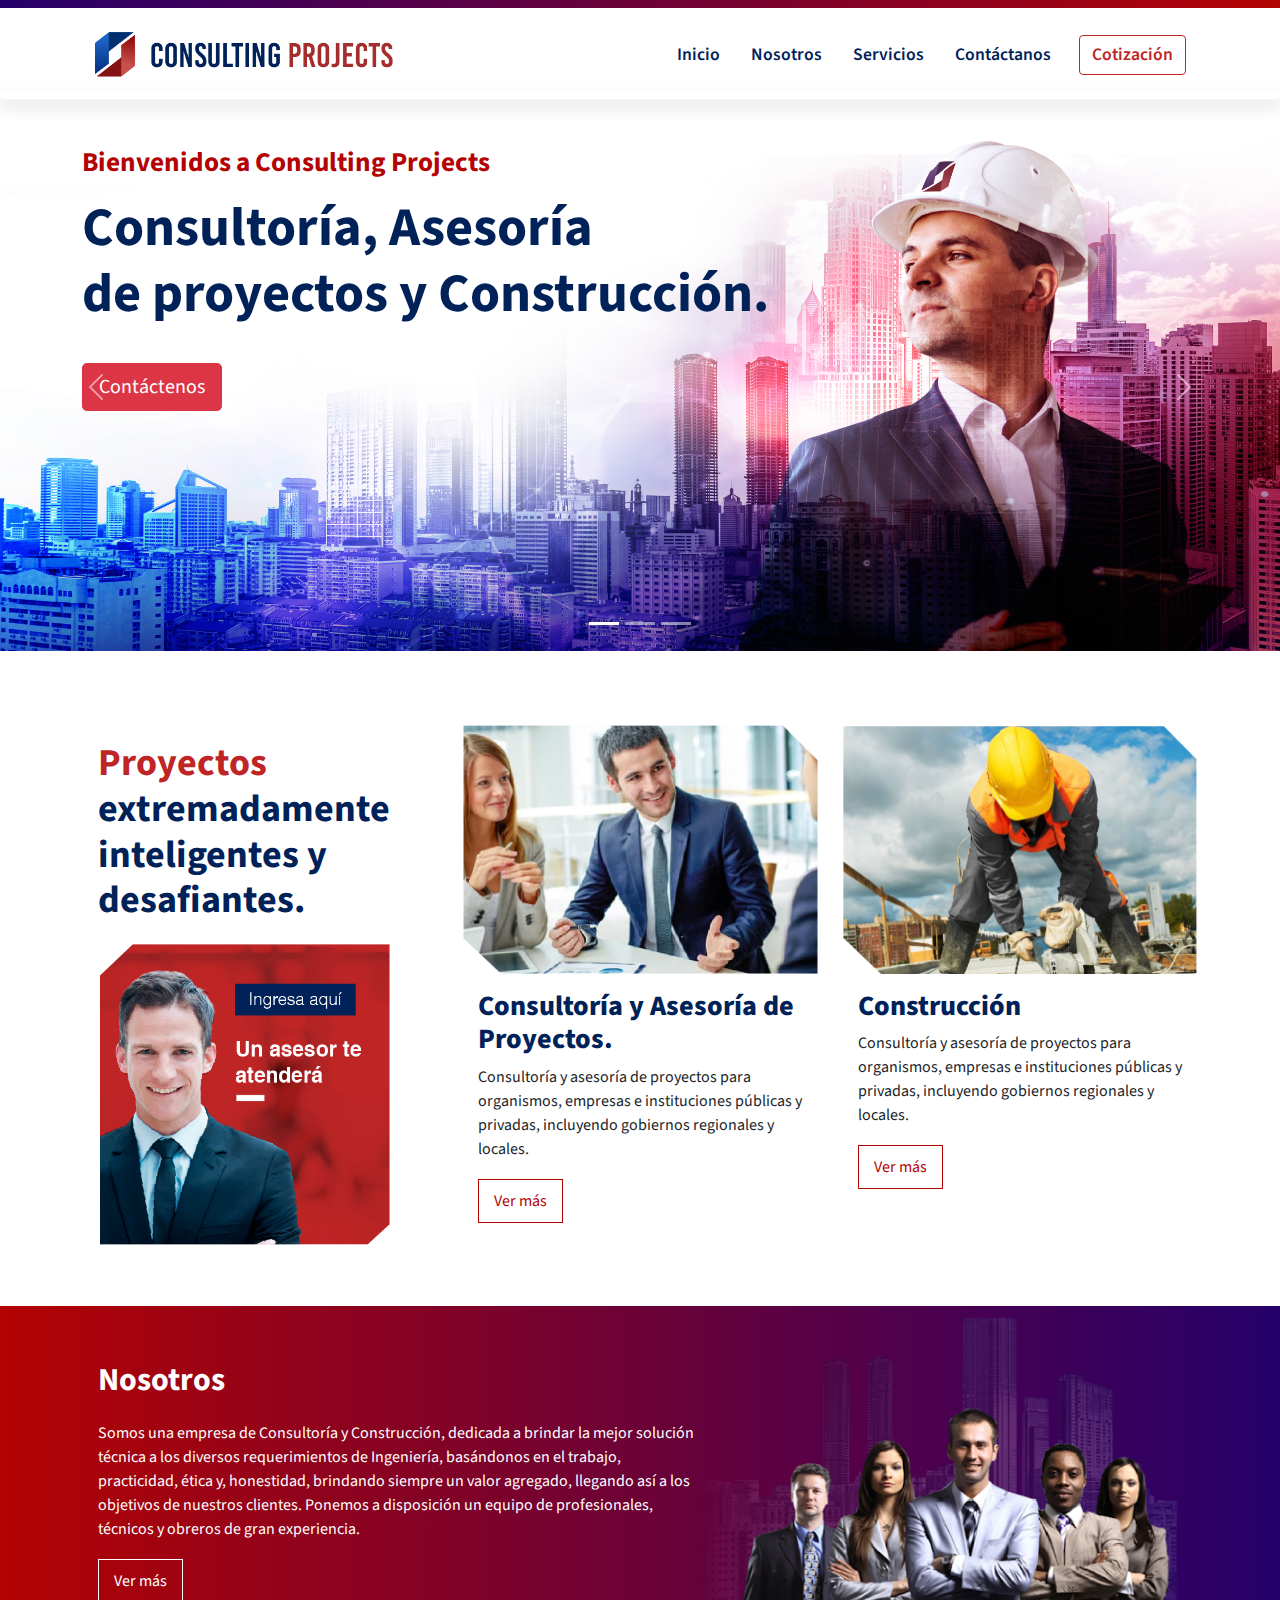
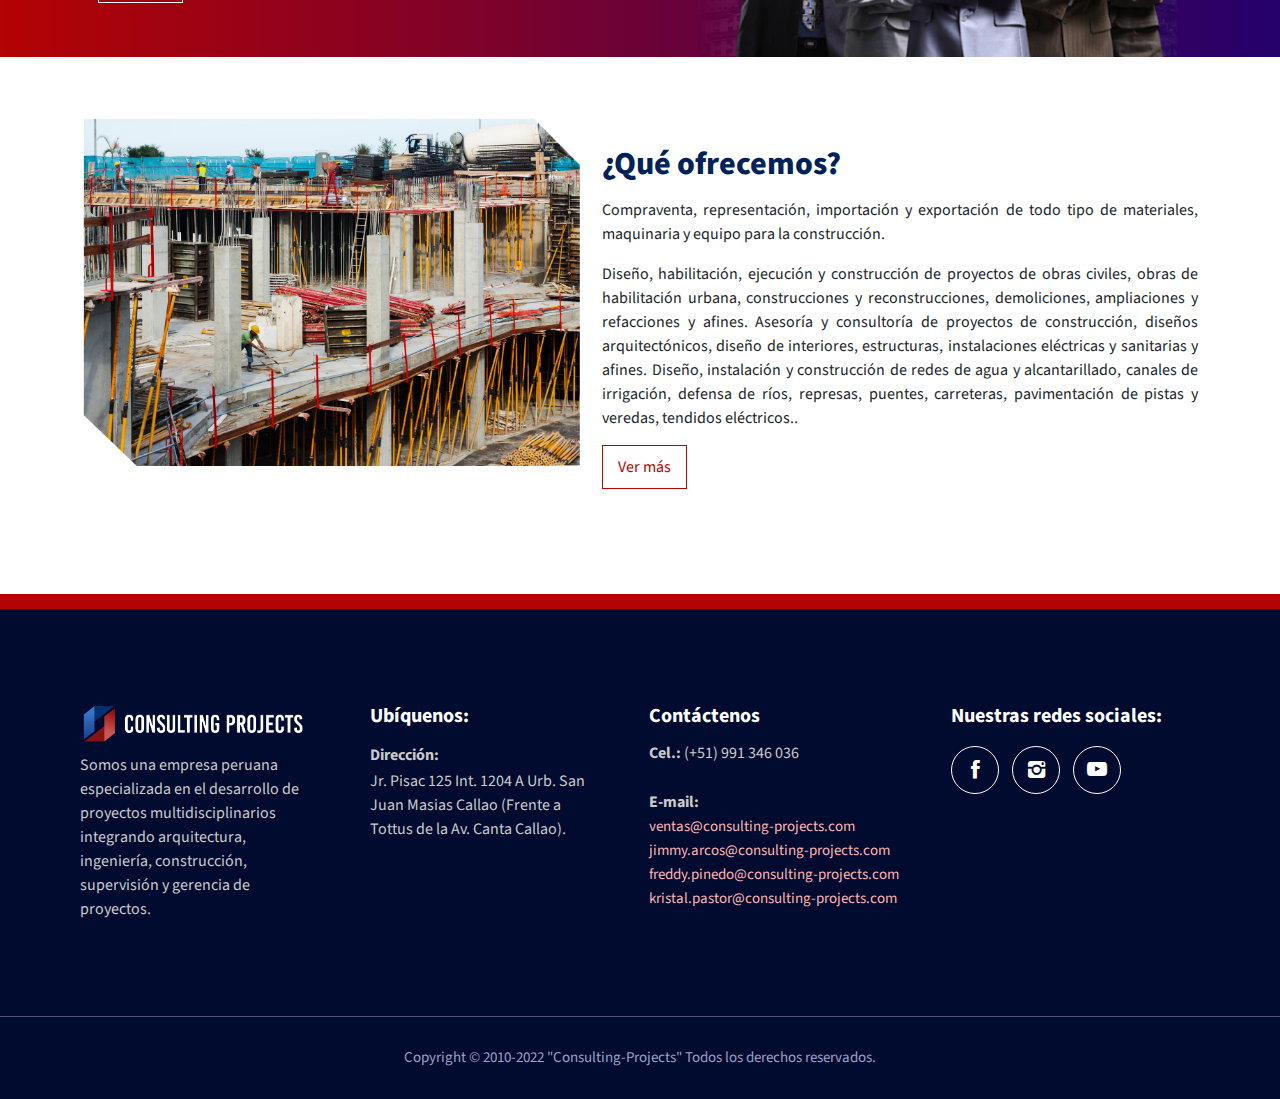
<file: index.html>
<!doctype html>
<html lang="en">
  <head>
    <!-- Required meta tags -->
    <meta charset="utf-8">
    <meta name="viewport" content="width=device-width, initial-scale=1">

    <!-- Bootstrap CSS -->
    <link rel="stylesheet" href="css/bootstrap.min.css">


    <link rel="stylesheet" href="css/fontello.css">
    <link rel="stylesheet" href="css/footer.css">
    <link rel="stylesheet" href="css/stylos.css">
    <link rel="stylesheet" href="css/normalize.css">




    <meta property="og:url"                content="https://www.consulting-projects.com/" />
    <meta property="og:type"               content="Website" />
    <meta property="og:title"              content="Consulting Projects" />
    <meta property="og:description"        content="Consultora y constructora" />
    <meta property="og:image"              content="https://www.consulting-projects.com/img/image-facebook-01.jpg" />




    <meta http-equiv="" content="">
<META NAME="DC.Language" SCHEME="RFC1766" CONTENT="Spanish">
<META NAME="AUTHOR" CONTENT="Kelvin William Huanca Arcos">
<META NAME="REPLY-TO" CONTENT="Kelvin18_6@hotmail.com">
<LINK REV="made" href="jimmyarcoscruz@gmail.com">
<META NAME="DESCRIPTION" CONTENT="Somos una empresa de Consultoría y Construcción, dedicada 
a brindar la mejor solución técnica a los diversos requerimientos 
de Ingeniería, basándonos en el trabajo, practicidad, ética y, 
honestidad, brindando siempre un valor agregado, llegando así a 
los objetivos de nuestros clientes..">
<META NAME="KEYWORDS" CONTENT="Consultora, Consulting, construcciones, asesoría, ingeniería, arquitectura">
<META NAME="Resource-type" CONTENT="Document">
<META NAME="DateCreated" CONTENT="Jueves, 27 Mayo 2021 00:00:00 GMT+1">
<META NAME="Revisit-after" CONTENT="7 days">
<META NAME="robots" content="ALL">





    <link rel="shortcut icon" type="image/png" href="img/favicon.png">





    <title>Consulting Projects | Consultoria y Construcción</title>


  </head>
  <body>
    
    <header class="header ">
        <div class="linea-superior"></div>
       
       <div class="container ">
        <nav class="navbar navbar-expand-lg navbar-body style="background-color: #ffff; ">
            <div class="container-fluid">
              <a class="navbar-brand" href="#"><img src="img/logotipo-consulting-01.png" alt=""></a>
              <button class="navbar-toggler style="border-color: writhe; type="button" data-bs-toggle="collapse" data-bs-target="#navbarSupportedContent" aria-controls="navbarSupportedContent" aria-expanded="false" aria-label="Toggle navigation">
                <span class="navbar-toggler-icon-body"><img src="img/icono-hamburguesa-01.png" alt=""></span>
              </button>
              
              <div class="collapse navbar-collapse justify-content-between " id="navbarSupportedContent">
                <ul class="navbar-nav ms-auto mb-2 mb-lg-0">
                  <li class="nav-item">
                    <a class="nav-link active" aria-current="page" href="index.html">Inicio</a>
                  </li>
                  <li class="nav-item">
                    <a class="nav-link" href="nosotros.html">Nosotros</a>
                  </li>
                  <!--<li class="nav-item dropdown">
                    <a class="nav-link dropdown-toggle" href="#" id="navbarDropdown" role="button" data-bs-toggle="dropdown" aria-expanded="false">
                      Dropdown
                    </a>
                    <ul class="dropdown-menu" aria-labelledby="navbarDropdown">
                      <li><a class="dropdown-item" href="#">Action</a></li>
                      <li><a class="dropdown-item" href="#">Another action</a></li>
                      <li><hr class="dropdown-divider"></li>
                      <li><a class="dropdown-item" href="#">Something else here</a></li>
                    </ul>
                  </li> -->
                  <li class="nav-item">
                    <a class="nav-link" href="servicios.html">Servicios</a>
                  </li>
                  <li class="nav-item">
                    <a class="nav-link" href="contacto.html">Contáctanos</a>
                  </li>
                </ul>
                <ul class="navbar-nav ml-auto">
                   <a href="contacto.html"><button class="btn">Cotización</button></a> 
                </ul>
                
              </div>
            </div>
          </nav>
          
          
       </div>

       <div class="sombra shadow p-1 mb-4 bg-body rounded"></div>
       
    </header>















     <!--BANNER DE chikito-->

    <section class="carrusel-chikito">
        <div id="carouselExampleIndicators" class="carousel slide" data-bs-ride="carousel">
            <div class="carousel-indicators">
              <button type="button" data-bs-target="#carouselExampleIndicators" data-bs-slide-to="0" class="active" aria-current="true" aria-label="Slide 1"></button>
              <button type="button" data-bs-target="#carouselExampleIndicators" data-bs-slide-to="1" aria-label="Slide 2"></button>
              <button type="button" data-bs-target="#carouselExampleIndicators" data-bs-slide-to="2" aria-label="Slide 3"></button>
            </div>
            <div class="carousel-inner">
              <div class="carousel-item active">
                <img src="img/banners-03.png" class="d-block w-100" alt="...">
              </div>
              <div class="carousel-item">
                <img src="img/banners-04.png" class="d-block w-100" alt="...">
              </div>
              <div class="carousel-item">
                <img src="img/banners-05.png" class="d-block w-100" alt="...">
              </div>
            </div>
            <button class="carousel-control-prev" type="button" data-bs-target="#carouselExampleIndicators" data-bs-slide="prev">
              <span class="carousel-control-prev-icon" aria-hidden="true"></span>
              <span class="visually-hidden">Previous</span>
            </button>
            <button class="carousel-control-next" type="button" data-bs-target="#carouselExampleIndicators" data-bs-slide="next">
              <span class="carousel-control-next-icon" aria-hidden="true"></span>
              <span class="visually-hidden">Next</span>
            </button>
          </div>
    </section>

   




























    <!--BANNER DE PREIMWEO-->



    <section class="carrusel-primero">

      <div id="myCarousel" class="carousel slide" 
    data-bs-ride="carousel">

      <ol class="carousel-indicators">
        <li data-bs-target="#myCarousel" data-bs-slide-to="0" 
        class="active"></li>
        <li data-bs-target="#myCarousel" data-bs-slide-to="1" 
        ></li>
        <li data-bs-target="#myCarousel" data-bs-slide-to="2" 
        ></li>
      </ol>

      <div class="carousel-inner">


        <div class="carousel-item active" 
        style="background-image: url(./img/banners-06.png);">
          <div class="container" >
            <h6>Bienvenidos a Consulting Projects</h6>
            <h1>Consultoría, Asesoría <br> de proyectos y Construcción.</h1>
          
            <a href="contacto.html" class="btn btn-lg btn-danger"> 
              Contáctenos</a>
          </div>
        </div>

        <div class="carousel-item" style="background-image: url(./img/banners-07.png);">
          <div class="container">
            <h6>Somos especialista</h6>
            <h1>Líderes en el Rubro <br> de Construcción.</h1>
            
            <a href="contacto.html" class="btn btn-lg btn-danger"> 
              Contáctenos</a>
          </div>
        </div>

        <div class="carousel-item" style="background-image: url(./img/banners-08.png);">
          <div class="container">
            
            <h1>Nos encanta hacer <br> bien las cosas.</h1>
            <p class="parrafoslider">Profesionales de diferentes especialidades que brindan confianza</p>
            <a href="contacto.html" class="btn btn-lg btn-danger"> 
              Contáctenos</a>
          </div>
        </div>
        
      
      
      
      </div>
    

      <a href="#myCarousel"
      class="carousel-control-prev" role="button"
      data-bs-slide="prev">
      <span class="sr-only"></span>
      <span class="carousel-control-prev-icon" 
      aria-hidden="true"></span>
      </a>
      <a href="#myCarousel"
      class="carousel-control-next" role="button"
      data-bs-slide="next">
      <span class="sr-only"></span>
      <span class="carousel-control-next-icon" 
      aria-hidden="true"></span>
      </a>

    </div>


    </section>






























    <section class="container" style="margin-bottom: 45px;">
        <div class="row row-cols-1 row-cols-md-3 g-4" style="margin-top: 50px;">
            <div class="col">
              <div class="card " style="border: 0px;">
                <div class="card-body">
                  <h2 class="card-title"> <span style="color: #BF2525;">Proyectos</span> 
                    extremadamente inteligentes y desafiantes.</h2>
                    <a href="https://api.whatsapp.com/send?phone=51991346036&text=Hola%20sean%20bienvenidos"><img src="img/primera-fila-imagenes-01.png" class="card-img-top-2" alt="..."></a>
                </div>
              </div>
            </div>
            <div class="col">
              <div class="card" style="border: 0px;">
                <img src="img/primera-fila-imagenes-02.png" class="card-img-top" alt="...">
                <div class="card-body">
                  <h3 class="card-title">Consultoría y Asesoría de Proyectos.</h3>
                  <p class="card-text" style="margin-bottom: 28px;">Consultoría y asesoría de proyectos para organismos, 
                      empresas e instituciones públicas y privadas, incluyendo gobiernos 
                      regionales y locales. </p>

                    <a class="ver-mas-1" href="servicios.html">Ver más</a>
                </div>
              </div>
            </div>
            <div class="col" >
              <div class="card" style="border: 0px; " >
                <img src="img/primera-fila-imagenes-03.png" class="card-img-top" alt="...">
                <div class="card-body">
                  <h3 class="card-title">Construcción</h3>
                  <p class="card-text" style="margin-bottom: 28px;">Consultoría y asesoría de proyectos para organismos, 
                    empresas e instituciones públicas y privadas, incluyendo gobiernos 
                    regionales y locales. </p>

                    <a class="ver-mas-1" href="servicios.html">Ver más</a>

                </div>
              </div>
            </div>
            
          </div>
    </section>



    <section class="seccion-nosotros-franja">

        <div class="container">
            <div class="d-flex align-items-center">
                
                <div class="flex-grow-1 ms-3" style="color: white;">
                
                    <h1 class="text-nosotros">Nosotros</h1>
                    <p style="margin-bottom: 28px;">Somos una empresa de Consultoría y Construcción, dedicada a brindar la mejor 
                        solución técnica a los diversos requerimientos de Ingeniería, basándonos en 
                        el trabajo, practicidad, ética y, honestidad, brindando siempre un valor 
                        agregado,  llegando así a los objetivos de nuestros clientes. Ponemos a 
                        disposición un equipo de profesionales, técnicos y obreros de gran experiencia.</p>

                    <a class="ver-mas-2" href="nosotros.html">Ver más</a>
                    
                </br>
                </div>
                <div class="flex-shrink-0">
                    <img class="imagen-fondo-nosotros" src="img/fondo-nosotros-06.png" alt="...">
                </div>
            </div>
        </div>



    </section>

    <section class="que-ofrecemos">

        <div class="container">
            <div class="contentx" >
                <div class="izquierda-imagen">
                  <img class="image-proyecto" src="img/proyectos-08.png" alt="...">
                </div>
                <div class="derecho-texto">
                    <h1 class="text-nosotros-2">¿Qué ofrecemos?</h1>             
                    <p style="text-align: justify;">Compraventa, representación, importación y exportación de todo 
                        tipo de materiales, maquinaria y equipo para la construcción.</p>
                    <p style="text-align: justify; margin-bottom: 25px;">Diseño, habilitación, ejecución y construcción de proyectos de obras
                         civiles, obras de habilitación urbana, construcciones y reconstrucciones,
                          demoliciones, ampliaciones y refacciones y afines. Asesoría y consultoría de proyectos de construcción, diseños arquitectónicos,
                          diseño de interiores, estructuras, instalaciones eléctricas y sanitarias y afines.  
                          Diseño, instalación y construcción de redes de agua y alcantarillado, 
                          canales de irrigación, defensa de ríos, represas, puentes, carreteras, 
                          pavimentación de pistas y veredas, tendidos eléctricos..</p>
                    <a class="ver-mas-1" href="servicios.html">Ver más</a>
                    
                </div>
              </div>
        </div>

       
    </section>
<!-- espacio entre secciones-->

<br>
<br>



    <!--
    <section class="teamwork">
        <div class="container">
            <h1 class="text-center">Grupo de trabajo</h1>
            <div class="row row-cols-1 row-cols-md-3 g-4">
                <div class="col">
                  <div class="card">
                    <img src="img/ejecutivos-04.png" class="rounded mx-auto d-block" alt="...">
                    <div class="card-body">
                      <h5 class="card-title">Card title</h5>
                      <a class="icon-facebook" href=""></a> <a class="icon-facebook" href=""></a>
                    </div>
                  </div>
                </div>
                <div class="col">
                  <div class="card">
                    <img src="..." class="card-img-top" alt="...">
                    <div class="card-body">
                      <h5 class="card-title">Card title</h5>
                      <p class="card-text">This is a longer card with supporting text below as a natural lead-in to additional content. This content is a little bit longer.</p>
                    </div>
                  </div>
                </div>
                <div class="col">
                  <div class="card">
                    <img src="..." class="card-img-top" alt="...">
                    <div class="card-body">
                      <h5 class="card-title">Card title</h5>
                      <p class="card-text">This is a longer card with supporting text below as a natural lead-in to additional content.</p>
                    </div>
                  </div>
                </div>
                
              </div>
        </div>
    </section> -->


















    <div class="linea-a"></div>
    <footer>
        
        <div class="pie-content">
            <div class="card3"><img src="img/logotipo-consulting-projets-color-03.png" alt="">
            <p class="text-pie1">Somos una empresa peruana especializada en el desarrollo de proyectos multidisciplinarios 
                integrando arquitectura, ingeniería, construcción, supervisión y gerencia de proyectos.</p>
                
            </div>
            
            <div class="card3"><h4>Ubíquenos:</h4>
                <p class="text-pie">  <p style="font-weight: 700; margin-bottom: 2px;">Dirección:</p> <p> Jr. Pisac 125 Int. 1204 A Urb. San Juan Masias Callao 
                    (Frente a Tottus de la Av. Canta Callao).</p></div>
            <div class="card3" style="width: 322px;"><h4>Contáctenos</h4> 
                <div><p class="text-pie" > <span style="font-weight: 700; margin-bottom: 2px;">Cel.:</span>  (+51) 991 346 036</p></div>
            </br>
                <div><p class="text-pie" style="font-weight: 700; margin-bottom: 2px;"> E-mail: </p> </div>
                <div> <a class="correos" href="mailto:ventas@consulting-projects.com"> ventas@consulting-projects.com</a></div>
                <div> <a class="correos" href="mailto:jimmy.arcos@consulting-projects.com"> jimmy.arcos@consulting-projects.com</a></div>
                <div> <a class="correos" href="mailto:freddy.pinedo@consulting-projects.com"> freddy.pinedo@consulting-projects.com</a></div>
                <div> <a class="correos" href="mailto:kristal.pastor@consulting-projects.com"> kristal.pastor@consulting-projects.com</a></div>
            </div> 
            <div class="card3"><h4>Nuestras redes sociales:</h4>
                
                <div class="redes-sociales-abajo" >
                    <a target="_blank" href="https://www.facebook.com/"><span  style="padding: 9px; border-radius: 50px; border-color: white; border: 1px solid;" class="icon-facebook"></span></a>
                    <a target="_blank" href="https://www.instagram.com/"><span  style="padding: 9px; border-radius: 50px; border-color: white; border: 1px solid;" class="icon-instagram"></span></a>
                    <span  style="padding: 9px; border-radius: 50px; border-color: white; border: 1px solid;" class="icon-youtube-play"></span>
                </div>
               
            </div>


                




        </div>
        <div class="down">
            <p>Copyright ©  2010-2022 "Consulting-Projects" Todos los derechos reservados.</p>
        </div>
    </footer>

   

    <!-- Optional JavaScript; choose one of the two! -->

    <!-- Option 1: Bootstrap Bundle with Popper -->
    <script src="https://cdn.jsdelivr.net/npm/bootstrap@5.0.1/dist/js/bootstrap.bundle.min.js" integrity="sha384-gtEjrD/SeCtmISkJkNUaaKMoLD0//ElJ19smozuHV6z3Iehds+3Ulb9Bn9Plx0x4" crossorigin="anonymous"></script>

    <!-- Option 2: Separate Popper and Bootstrap JS -->
    <script src="https://cdn.jsdelivr.net/npm/@popperjs/core@2.9.2/dist/umd/popper.min.js" integrity="sha384-IQsoLXl5PILFhosVNubq5LC7Qb9DXgDA9i+tQ8Zj3iwWAwPtgFTxbJ8NT4GN1R8p" crossorigin="anonymous"></script>
    <script src="js/bootstrap.min.js"></script>
    
  </body>
</html>
</file>
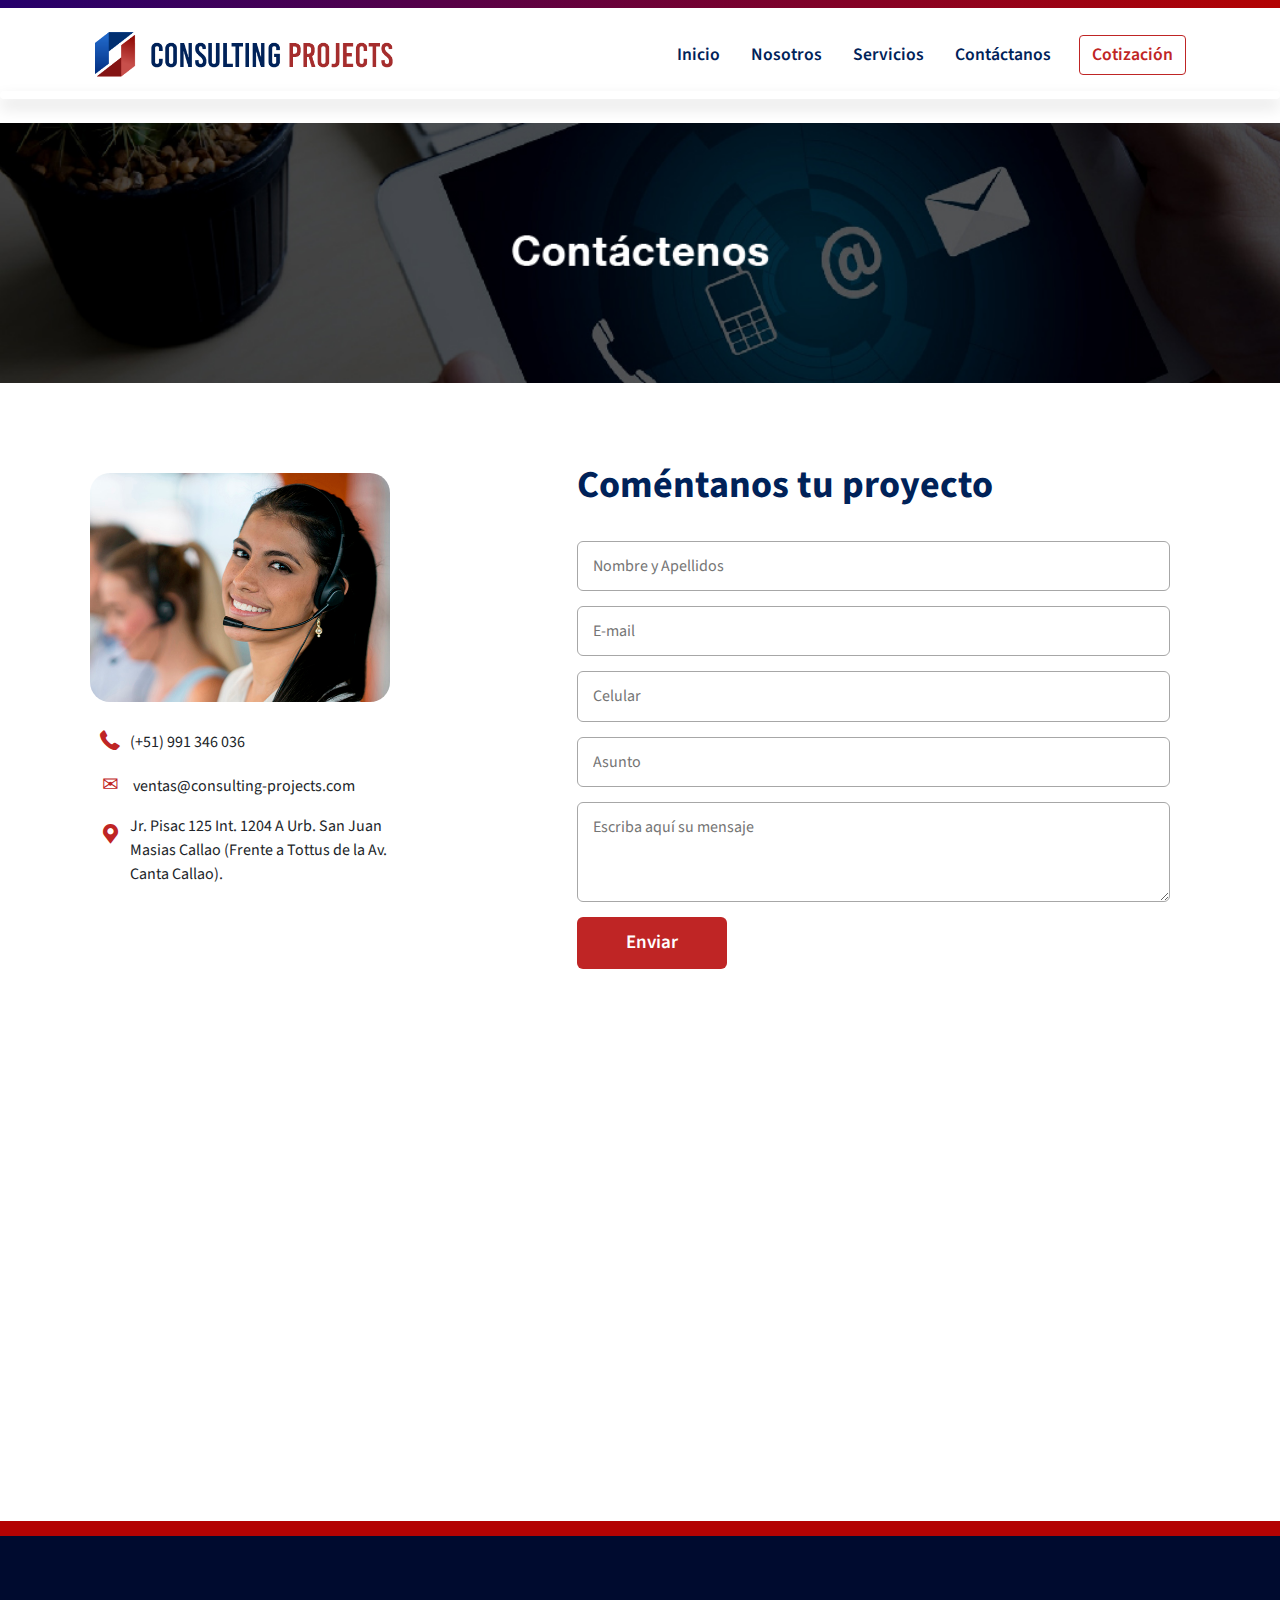
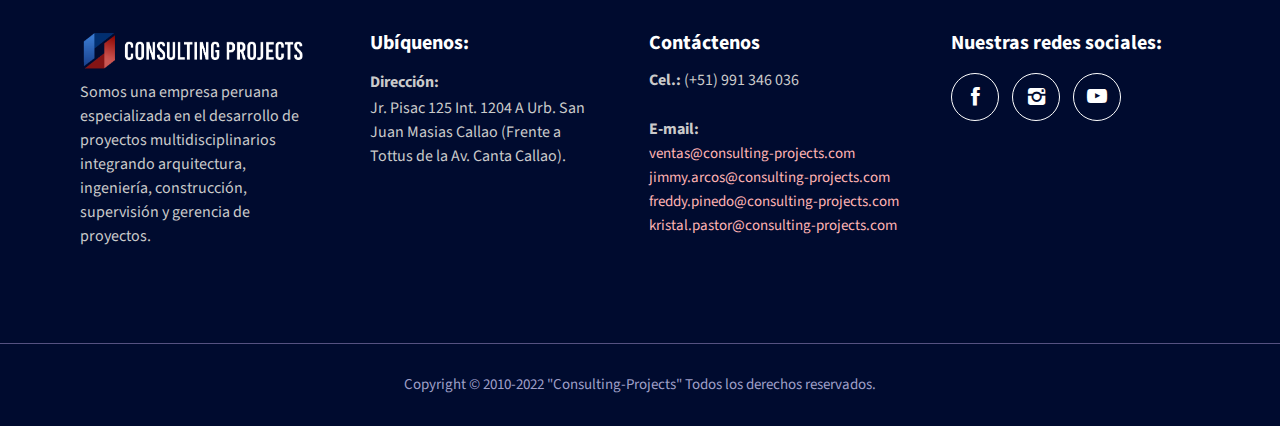
<file: contacto.html>
<!doctype html>
<html lang="en">
  <head>
    <!-- Required meta tags -->
    <meta charset="utf-8">
    <meta name="viewport" content="width=device-width, initial-scale=1">

    <!-- Bootstrap CSS -->
    <link rel="stylesheet" href="css/bootstrap.min.css">


    <link rel="stylesheet" href="css/fontello.css">
    <link rel="stylesheet" href="css/footer.css">
    <link rel="stylesheet" href="css/stylos.css">
    <link rel="stylesheet" href="css/normalize.css">
    <link rel="stylesheet" href="css/servicios.css">
    <link rel="stylesheet" href="css/nosotros.css">
    <link rel="stylesheet" href="css/contacto.css">

    <title>Consulting Projects | Consultoria y Construcción</title>


  </head>
  <body>
    
    <header class="header ">
        <div class="linea-superior"></div>
       
       <div class="container ">
        <nav class="navbar navbar-expand-lg navbar-body style="background-color: #ffff; ">
            <div class="container-fluid">
              <a class="navbar-brand" href=""><img src="img/logotipo-consulting-01.png" alt=""></a>
              <button class="navbar-toggler style="border-color: writhe; type="button" data-bs-toggle="collapse" data-bs-target="#navbarSupportedContent" aria-controls="navbarSupportedContent" aria-expanded="false" aria-label="Toggle navigation">
                <span class="navbar-toggler-icon-body"><img src="img/icono-hamburguesa-01.png" alt=""></span>
              </button>
              
              <div class="collapse navbar-collapse justify-content-between " id="navbarSupportedContent">
                <ul class="navbar-nav ms-auto mb-2 mb-lg-0">
                  <li class="nav-item">
                    <a class="nav-link active" aria-current="page" href="index.html">Inicio</a>
                  </li>
                  <li class="nav-item">
                    <a class="nav-link" href="nosotros.html">Nosotros</a>
                  </li>
                  <!--<li class="nav-item dropdown">
                    <a class="nav-link dropdown-toggle" href="#" id="navbarDropdown" role="button" data-bs-toggle="dropdown" aria-expanded="false">
                      Dropdown
                    </a>
                    <ul class="dropdown-menu" aria-labelledby="navbarDropdown">
                      <li><a class="dropdown-item" href="#">Action</a></li>
                      <li><a class="dropdown-item" href="#">Another action</a></li>
                      <li><hr class="dropdown-divider"></li>
                      <li><a class="dropdown-item" href="#">Something else here</a></li>
                    </ul>
                  </li> -->
                  <li class="nav-item">
                    <a class="nav-link" href="servicios.html">Servicios</a>
                  </li>
                  <li class="nav-item">
                    <a class="nav-link" href="contacto.html">Contáctanos</a>
                  </li>
                </ul>
                <ul class="navbar-nav ml-auto">
                  <a href="contacto.html"><button class="btn">Cotización</button></a> 
                </ul>
                
              </div>
            </div>
          </nav>
          
          
       </div>

       <div class="sombra shadow p-1 mb-4 bg-body rounded"></div>
       
    </header>











    <section>
        <div >
            
          <img src="img/banner-servicios-22.jpg" class="d-block w-100" alt="...">
            
        </div>
    </section>






    <!--
    <section>
        <div id="carouselExampleIndicators" class="carousel slide" data-bs-ride="carousel">
            <div class="carousel-indicators">
              <button type="button" data-bs-target="#carouselExampleIndicators" data-bs-slide-to="0" class="active" aria-current="true" aria-label="Slide 1"></button>
              <button type="button" data-bs-target="#carouselExampleIndicators" data-bs-slide-to="1" aria-label="Slide 2"></button>
              <button type="button" data-bs-target="#carouselExampleIndicators" data-bs-slide-to="2" aria-label="Slide 3"></button>
            </div>
            <div class="carousel-inner">
              <div class="carousel-item active">
                <img src="img/banners-03.png" class="d-block w-100" alt="...">
              </div>
              <div class="carousel-item">
                <img src="img/banners-04.png" class="d-block w-100" alt="...">
              </div>
              <div class="carousel-item">
                <img src="img/banners-05.png" class="d-block w-100" alt="...">
              </div>
            </div>
            <button class="carousel-control-prev" type="button" data-bs-target="#carouselExampleIndicators" data-bs-slide="prev">
              <span class="carousel-control-prev-icon" aria-hidden="true"></span>
              <span class="visually-hidden">Previous</span>
            </button>
            <button class="carousel-control-next" type="button" data-bs-target="#carouselExampleIndicators" data-bs-slide="next">
              <span class="carousel-control-next-icon" aria-hidden="true"></span>
              <span class="visually-hidden">Next</span>
            </button>
          </div>
    </section> -->

    





    <!-- espacio entre secciones-->

    <div class="espacio-seccion"></div>






    <section class="seccion-p">
      <div class="contenedor-p">
        <div class="texto-contac">
          <img class="srta-telefono" src="img/contacto-imagen.jpg" alt="">
          

        <div class="col">
            <i class="icon-phone"></i><p class="texto-contacto">(+51) 991 346 036</p>
        </div>

        <div class="col">
            <i class="icon-mail"></i>
            <p class="texto-contacto">ventas@consulting-projects.com</p>
        </div>

        <div class="col" style="display: flex;">
            <i class="icon-location"> </i><p class="texto-contacto" style="width: 260px;" >Jr. Pisac 125 Int. 1204 A Urb. 
              San Juan Masias Callao (Frente a Tottus de la Av. Canta Callao).</p>
        </div>


        <!--
        <div class="col">
            <i class="icon-facebook"></i><p class="texto-contacto">Natur.Regenera</p>
        </div> -->
                    
        </div>
      
        <form action="mail.php" method="POST">
          <h2>Coméntanos tu proyecto</h2>
        </br>
          <input type="text" name="nombre" placeholder="Nombre y Apellidos" required>
          <input type="email" name="email" placeholder="E-mail" required>
          <input type="tel" name="telefono" placeholder="Celular" required>
          <input type="text" name="asunto" placeholder="Asunto" required>
          <textarea name="mensaje" id=""  placeholder="Escriba aquí su mensaje" required></textarea>
          <input type="submit" value="Enviar" id="boton">
        </form>
      </div>
    </section>














    <!-- espacio entre secciones-->

    <div class="espacio-seccion"></div>






    <section>
      <div>
        <iframe src="https://www.google.com/maps/embed?pb=!1m14!1m8!1m3!1d975.668259866963!2d-77.113671!3d-11.997111!3m2!1i1024!2i768!4f13.1!3m3!1m2!1s0x9105cdd280b65b8b%3A0xf14eb131933edf99!2sPisac%20125%2C%20Callao%2007031%2C%20Per%C3%BA!5e0!3m2!1ses!2sus!4v1622142242246!5m2!1ses!2sus" width="100%" height="450" style="border:0;" allowfullscreen="" loading="lazy"></iframe>
      </div>
    </section>














    <!--
    <section class="que-ofrecemos">

        <div class="container">
            <div class="contentx2" >
                <div class="izquierda-imagen">
                  <img class="image-proyecto" src="img/servicios-08.jpg" alt="...">
                </div>
                <div class="derecho-texto">
                    <h1 class="text-nosotros-2">Nuestra empresa</h1>
                    <p style="text-align: justify; margin-bottom: 0px;">
                        Somos una empresa de Consultoría y Construcción, dedicada 
                        a brindar la mejor solución técnica a los diversos requerimientos 
                        de Ingeniería, basándonos en el trabajo, practicidad, ética y, 
                        honestidad, brindando siempre un valor agregado,  llegando así a 
                        los objetivos de nuestros clientes. Ponemos a disposición un equipo 
                        de profesionales, técnicos y obreros de gran experiencia.</p>
                     boton ver mas  <a class="ver-mas-1" href="">Ver más</a> 
                    
                </div>
              </div>
        </div>

    </section> -->






 <!--
    <section class="seccion-imagenes-chicas"> 
        <div class="contenedor-grid">
            <div class="columna-2">
                <a href="#">
                    <img class="servicio-proyectos" src="img/imagenes-servicios-chicos-14.jpg" alt="galeria-maquila-01">
                </a>
                <a href="#">
                    <img class="servicio-proyectos" src="img/imagenes-servicios-chicos-15.jpg" alt="galeria-maquila-01">
                </a>
            </div>
            <div class="columna-2">
                <a href="#">
                    <img class="servicio-proyectos" src="img/imagenes-servicios-chicos-16.jpg" alt="galeria-maquila-01">
                </a>
                <a href="#">
                    <img class="servicio-proyectos" src="img/imagenes-servicios-chicos-17.jpg" alt="galeria-maquila-01">
                </a>
            </div>
        </div>
    </section>-->











    <div class="linea-a"></div>
    <footer>
        
        <div class="pie-content">
            <div class="card3"><img src="img/logotipo-consulting-projets-color-03.png" alt="">
            <p class="text-pie1">Somos una empresa peruana especializada en el desarrollo de proyectos multidisciplinarios 
                integrando arquitectura, ingeniería, construcción, supervisión y gerencia de proyectos.</p>
                
            </div>
            
            <div class="card3"><h4>Ubíquenos:</h4>
                <p class="text-pie">  <p style="font-weight: 700; margin-bottom: 2px;">Dirección:</p> <p> Jr. Pisac 125 Int. 1204 A Urb. San Juan Masias Callao 
                    (Frente a Tottus de la Av. Canta Callao).</p></div>
            <div class="card3" style="width: 322px;"><h4>Contáctenos</h4> 
                      <div><p class="text-pie" > <span style="font-weight: 700; margin-bottom: 2px;">Cel.:</span>  (+51) 991 346 036</p></div>
                  </br>
                      <div><p class="text-pie" style="font-weight: 700; margin-bottom: 2px;"> E-mail: </p> </div>
                      <div> <a class="correos" href="mailto:ventas@consulting-projects.com"> ventas@consulting-projects.com</a></div>
                      <div> <a class="correos" href="mailto:jimmy.arcos@consulting-projects.com"> jimmy.arcos@consulting-projects.com</a></div>
                      <div> <a class="correos" href="mailto:freddy.pinedo@consulting-projects.com"> freddy.pinedo@consulting-projects.com</a></div>
                      <div> <a class="correos" href="mailto:kristal.pastor@consulting-projects.com"> kristal.pastor@consulting-projects.com</a></div>
            </div> 
            <div class="card3"><h4>Nuestras redes sociales:</h4>
                
                <div class="redes-sociales-abajo" >
                    <a target="_blank" href="https://www.facebook.com/"><span  style="padding: 9px; border-radius: 50px; border-color: white; border: 1px solid;" class="icon-facebook"></span></a>
                    <a target="_blank" href="https://www.instagram.com/"><span  style="padding: 9px; border-radius: 50px; border-color: white; border: 1px solid;" class="icon-instagram"></span></a>
                    <span  style="padding: 9px; border-radius: 50px; border-color: white; border: 1px solid;" class="icon-youtube-play"></span>
                </div>
               
            </div>


                




        </div>
        <div class="down">
            <p>Copyright ©  2010-2022 "Consulting-Projects" Todos los derechos reservados.</p>
        </div>
    </footer>

   









    <!-- Optional JavaScript; choose one of the two! -->

    <!-- Option 1: Bootstrap Bundle with Popper -->
    <script src="https://cdn.jsdelivr.net/npm/bootstrap@5.0.1/dist/js/bootstrap.bundle.min.js" integrity="sha384-gtEjrD/SeCtmISkJkNUaaKMoLD0//ElJ19smozuHV6z3Iehds+3Ulb9Bn9Plx0x4" crossorigin="anonymous"></script>

    <!-- Option 2: Separate Popper and Bootstrap JS -->
    
    <script src="https://cdn.jsdelivr.net/npm/@popperjs/core@2.9.2/dist/umd/popper.min.js" integrity="sha384-IQsoLXl5PILFhosVNubq5LC7Qb9DXgDA9i+tQ8Zj3iwWAwPtgFTxbJ8NT4GN1R8p" crossorigin="anonymous"></script>
    <script src="js/bootstrap.min.js"></script>
    
  </body>
</html>
</file>
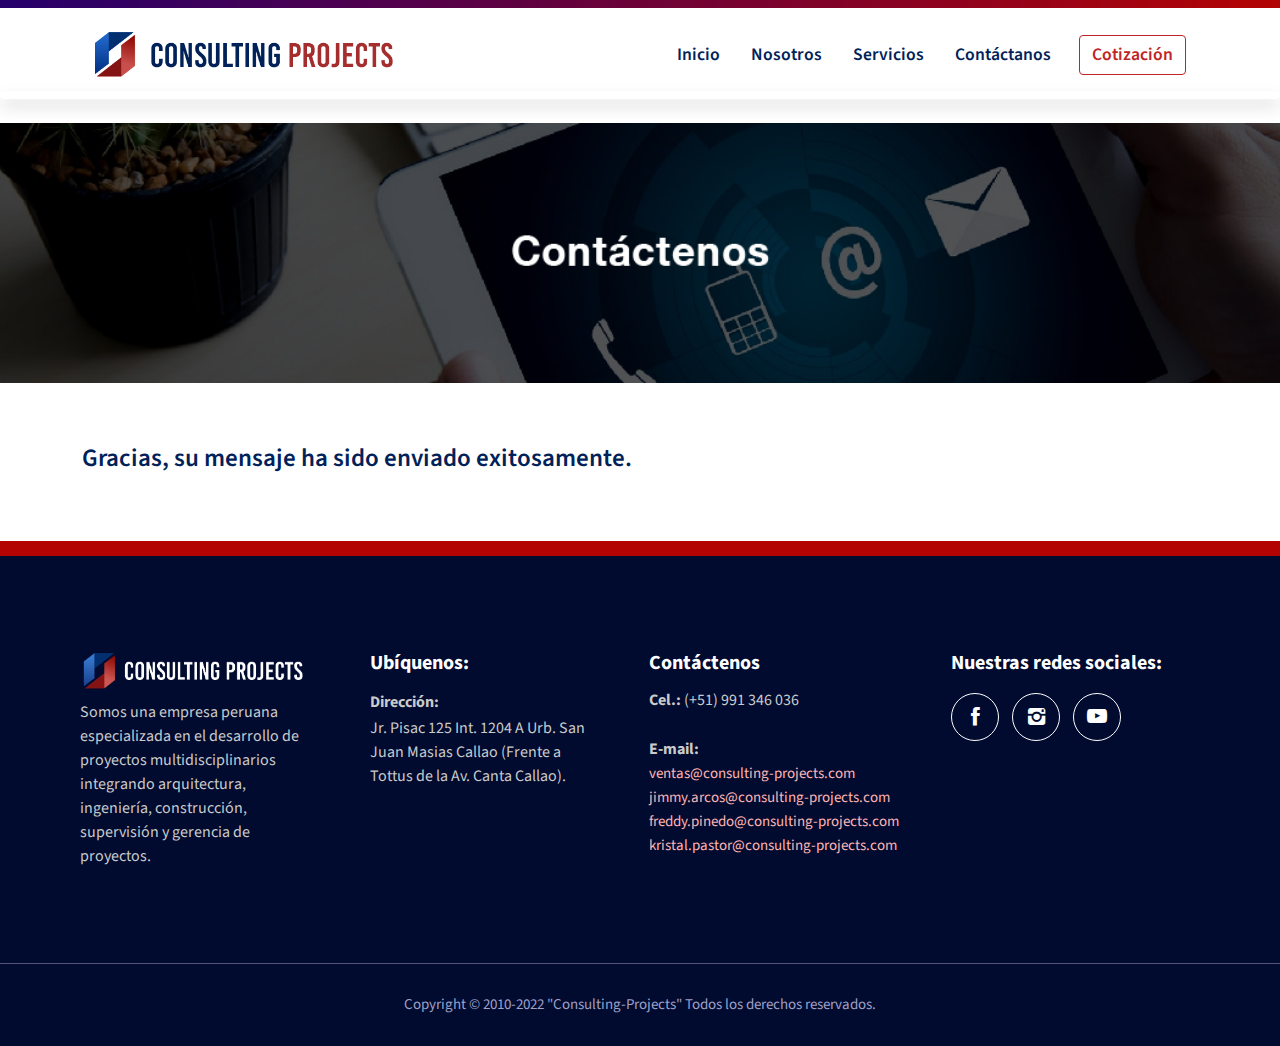
<file: gracias.html>
<!doctype html>
<html lang="en">
  <head>
    <!-- Required meta tags -->
    <meta charset="utf-8">
    <meta name="viewport" content="width=device-width, initial-scale=1">

    <!-- Bootstrap CSS -->
    <link rel="stylesheet" href="css/bootstrap.min.css">


    <link rel="stylesheet" href="css/fontello.css">
    <link rel="stylesheet" href="css/footer.css">
    <link rel="stylesheet" href="css/stylos.css">
    <link rel="stylesheet" href="css/normalize.css">
    <link rel="stylesheet" href="css/servicios.css">
    <link rel="stylesheet" href="css/nosotros.css">
    <link rel="stylesheet" href="css/contacto.css">

    <title>Consulting Projects | Consultoria y Construcción</title>


  </head>
  <body>
    
    <header class="header ">
        <div class="linea-superior"></div>
       
       <div class="container ">
        <nav class="navbar navbar-expand-lg navbar-body style="background-color: #ffff; ">
            <div class="container-fluid">
              <a class="navbar-brand" href=""><img src="img/logotipo-consulting-01.png" alt=""></a>
              <button class="navbar-toggler style="border-color: writhe; type="button" data-bs-toggle="collapse" data-bs-target="#navbarSupportedContent" aria-controls="navbarSupportedContent" aria-expanded="false" aria-label="Toggle navigation">
                <span class="navbar-toggler-icon-body"><img src="img/icono-hamburguesa-01.png" alt=""></span>
              </button>
              
              <div class="collapse navbar-collapse justify-content-between " id="navbarSupportedContent">
                <ul class="navbar-nav ms-auto mb-2 mb-lg-0">
                  <li class="nav-item">
                    <a class="nav-link active" aria-current="page" href="index.html">Inicio</a>
                  </li>
                  <li class="nav-item">
                    <a class="nav-link" href="nosotros.html">Nosotros</a>
                  </li>
                  <!--<li class="nav-item dropdown">
                    <a class="nav-link dropdown-toggle" href="#" id="navbarDropdown" role="button" data-bs-toggle="dropdown" aria-expanded="false">
                      Dropdown
                    </a>
                    <ul class="dropdown-menu" aria-labelledby="navbarDropdown">
                      <li><a class="dropdown-item" href="#">Action</a></li>
                      <li><a class="dropdown-item" href="#">Another action</a></li>
                      <li><hr class="dropdown-divider"></li>
                      <li><a class="dropdown-item" href="#">Something else here</a></li>
                    </ul>
                  </li> -->
                  <li class="nav-item">
                    <a class="nav-link" href="servicios.html">Servicios</a>
                  </li>
                  <li class="nav-item">
                    <a class="nav-link" href="contacto.html">Contáctanos</a>
                  </li>
                </ul>
                <ul class="navbar-nav ml-auto">
                  <a href="contacto.html"><button class="btn">Cotización</button></a> 
                </ul>
                
              </div>
            </div>
          </nav>
          
          
       </div>

       <div class="sombra shadow p-1 mb-4 bg-body rounded"></div>
       
    </header>











    <section>
        <div >
            
          <img src="img/banner-servicios-22.jpg" class="d-block w-100" alt="...">
            
        </div>
    </section>






    <!--
    <section>
        <div id="carouselExampleIndicators" class="carousel slide" data-bs-ride="carousel">
            <div class="carousel-indicators">
              <button type="button" data-bs-target="#carouselExampleIndicators" data-bs-slide-to="0" class="active" aria-current="true" aria-label="Slide 1"></button>
              <button type="button" data-bs-target="#carouselExampleIndicators" data-bs-slide-to="1" aria-label="Slide 2"></button>
              <button type="button" data-bs-target="#carouselExampleIndicators" data-bs-slide-to="2" aria-label="Slide 3"></button>
            </div>
            <div class="carousel-inner">
              <div class="carousel-item active">
                <img src="img/banners-03.png" class="d-block w-100" alt="...">
              </div>
              <div class="carousel-item">
                <img src="img/banners-04.png" class="d-block w-100" alt="...">
              </div>
              <div class="carousel-item">
                <img src="img/banners-05.png" class="d-block w-100" alt="...">
              </div>
            </div>
            <button class="carousel-control-prev" type="button" data-bs-target="#carouselExampleIndicators" data-bs-slide="prev">
              <span class="carousel-control-prev-icon" aria-hidden="true"></span>
              <span class="visually-hidden">Previous</span>
            </button>
            <button class="carousel-control-next" type="button" data-bs-target="#carouselExampleIndicators" data-bs-slide="next">
              <span class="carousel-control-next-icon" aria-hidden="true"></span>
              <span class="visually-hidden">Next</span>
            </button>
          </div>
    </section> -->

    





    <!-- espacio entre secciones-->

    <div class="espacio-seccion"></div>

    <section>
        <div class="container">
            <h5 style="font-family: 'Source Sans Pro', sans-serif; font-weight: 600; color: #002259; font-size: 25px;" >Gracias, su mensaje ha sido enviado exitosamente.</h5>
            <div class="espacio-seccion"></div>
            
        </div>
    </section>
















    <div class="linea-a"></div>
    <footer>
        
        <div class="pie-content">
            <div class="card3"><img src="img/logotipo-consulting-projets-color-03.png" alt="">
            <p class="text-pie1">Somos una empresa peruana especializada en el desarrollo de proyectos multidisciplinarios 
                integrando arquitectura, ingeniería, construcción, supervisión y gerencia de proyectos.</p>
                
            </div>
            
            <div class="card3"><h4>Ubíquenos:</h4>
                <p class="text-pie">  <p style="font-weight: 700; margin-bottom: 2px;">Dirección:</p> <p> Jr. Pisac 125 Int. 1204 A Urb. San Juan Masias Callao 
                    (Frente a Tottus de la Av. Canta Callao).</p></div>
            <div class="card3" style="width: 322px;"><h4>Contáctenos</h4> 
                      <div><p class="text-pie" > <span style="font-weight: 700; margin-bottom: 2px;">Cel.:</span>  (+51) 991 346 036</p></div>
                  </br>
                      <div><p class="text-pie" style="font-weight: 700; margin-bottom: 2px;"> E-mail: </p> </div>
                      <div> <a class="correos" href="mailto:ventas@consulting-projects.com"> ventas@consulting-projects.com</a></div>
                      <div> <a class="correos" href="mailto:jimmy.arcos@consulting-projects.com"> jimmy.arcos@consulting-projects.com</a></div>
                      <div> <a class="correos" href="mailto:freddy.pinedo@consulting-projects.com"> freddy.pinedo@consulting-projects.com</a></div>
                      <div> <a class="correos" href="mailto:kristal.pastor@consulting-projects.com"> kristal.pastor@consulting-projects.com</a></div>
            </div> 
            <div class="card3"><h4>Nuestras redes sociales:</h4>
                
                <div class="redes-sociales-abajo" >
                    <a target="_blank" href="https://www.facebook.com/"><span  style="padding: 9px; border-radius: 50px; border-color: white; border: 1px solid;" class="icon-facebook"></span></a>
                    <a target="_blank" href="https://www.instagram.com/"><span  style="padding: 9px; border-radius: 50px; border-color: white; border: 1px solid;" class="icon-instagram"></span></a>
                    <span  style="padding: 9px; border-radius: 50px; border-color: white; border: 1px solid;" class="icon-youtube-play"></span>
                </div>
               
            </div>


                




        </div>
        <div class="down">
            <p>Copyright ©  2010-2022 "Consulting-Projects" Todos los derechos reservados.</p>
        </div>
    </footer>

   









    <!-- Optional JavaScript; choose one of the two! -->

    <!-- Option 1: Bootstrap Bundle with Popper -->
    <script src="https://cdn.jsdelivr.net/npm/bootstrap@5.0.1/dist/js/bootstrap.bundle.min.js" integrity="sha384-gtEjrD/SeCtmISkJkNUaaKMoLD0//ElJ19smozuHV6z3Iehds+3Ulb9Bn9Plx0x4" crossorigin="anonymous"></script>

    <!-- Option 2: Separate Popper and Bootstrap JS -->
    
    <script src="https://cdn.jsdelivr.net/npm/@popperjs/core@2.9.2/dist/umd/popper.min.js" integrity="sha384-IQsoLXl5PILFhosVNubq5LC7Qb9DXgDA9i+tQ8Zj3iwWAwPtgFTxbJ8NT4GN1R8p" crossorigin="anonymous"></script>
    <script src="js/bootstrap.min.js"></script>
    
  </body>
</html>
</file>
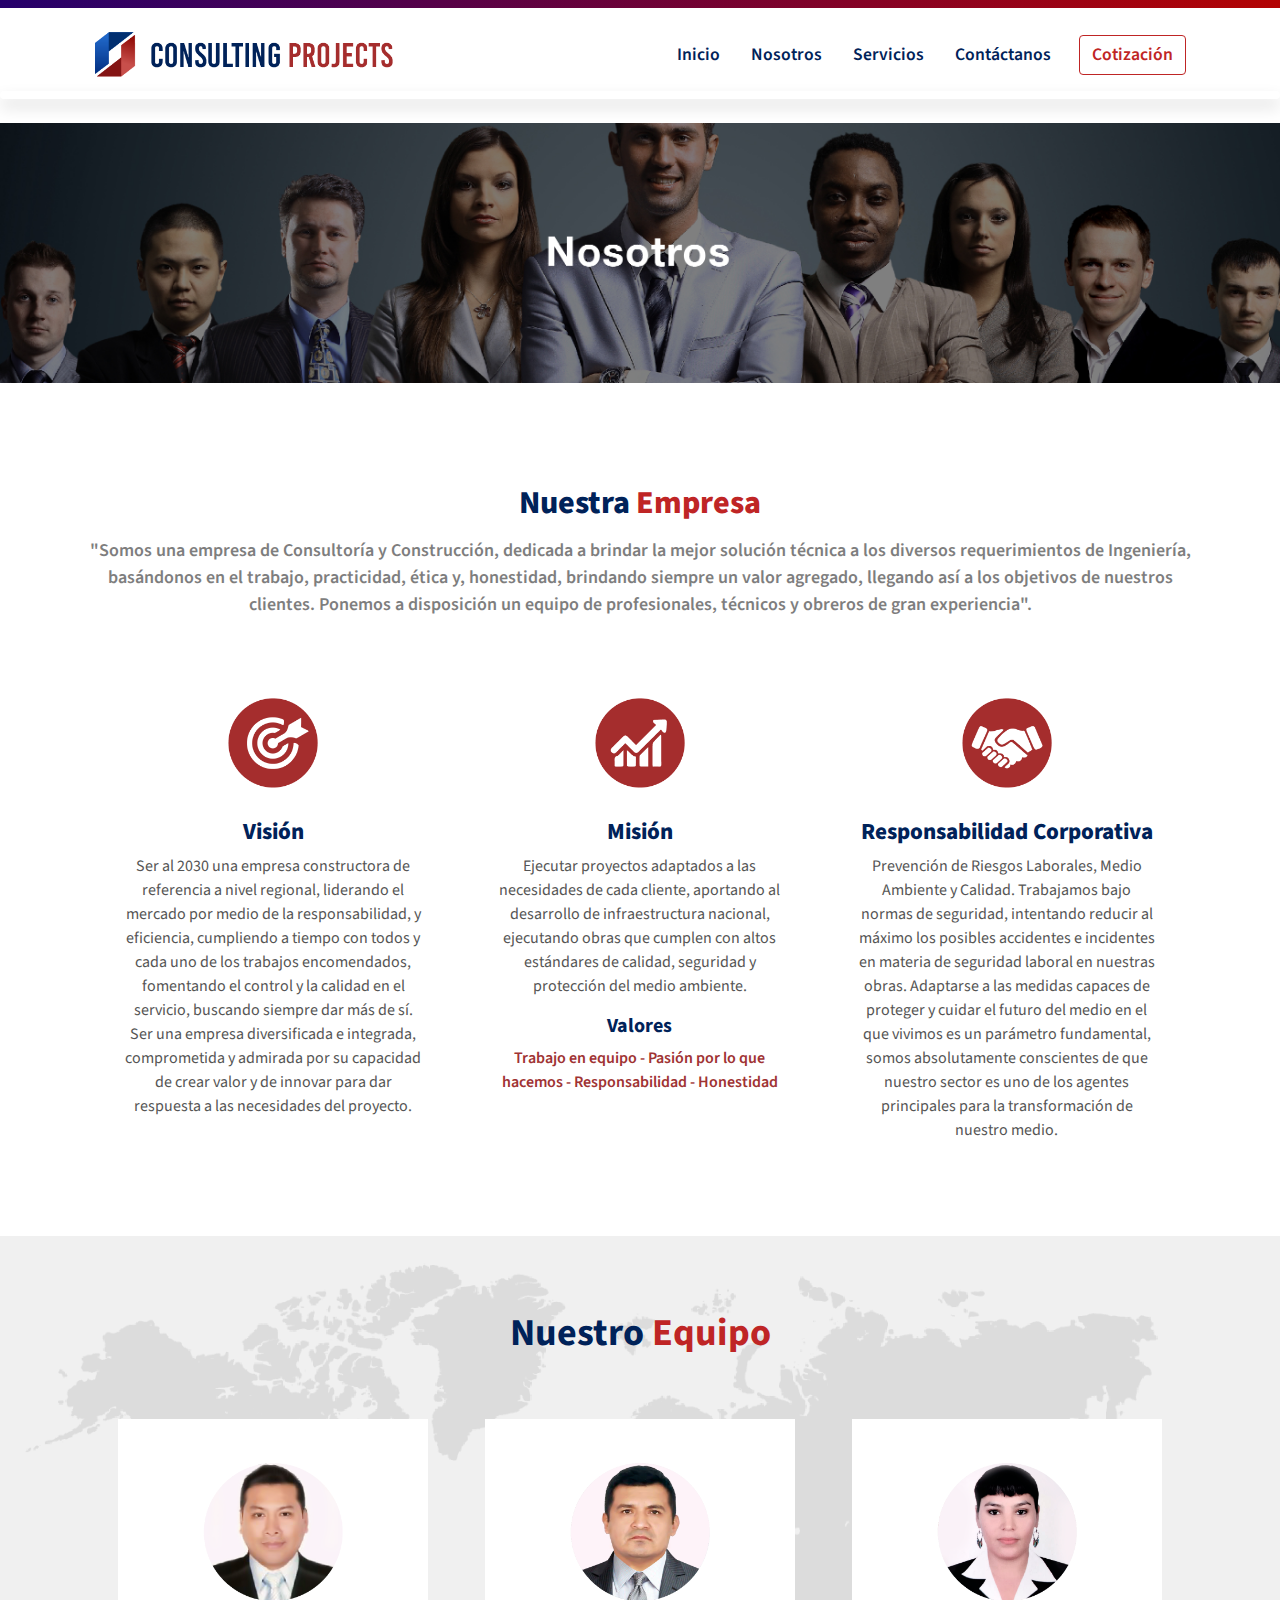
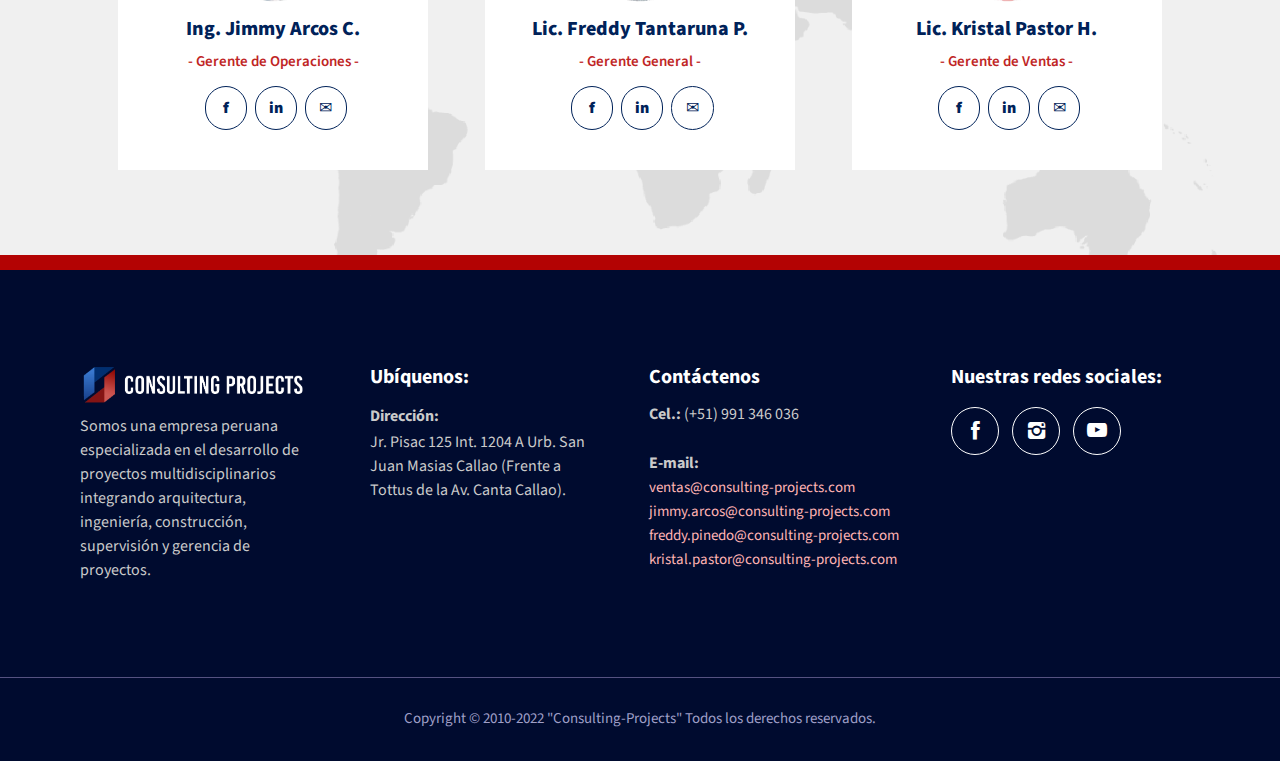
<file: nosotros.html>
<!doctype html>
<html lang="en">
  <head>
    <!-- Required meta tags -->
    <meta charset="utf-8">
    <meta name="viewport" content="width=device-width, initial-scale=1">

    <!-- Bootstrap CSS -->
    <link rel="stylesheet" href="css/bootstrap.min.css">


    <link rel="stylesheet" href="css/fontello.css">
    <link rel="stylesheet" href="css/footer.css">
    <link rel="stylesheet" href="css/stylos.css">
    <link rel="stylesheet" href="css/normalize.css">
    <link rel="stylesheet" href="css/servicios.css">
    <link rel="stylesheet" href="css/nosotros.css">

    <title>Consulting Projects | Consultoria y Construcción</title>


  </head>
  <body>
    
    <header class="header ">
        <div class="linea-superior"></div>
       
       <div class="container ">
        <nav class="navbar navbar-expand-lg navbar-body style="background-color: #ffff; ">
            <div class="container-fluid">
              <a class="navbar-brand" href=""><img src="img/logotipo-consulting-01.png" alt=""></a>
              <button class="navbar-toggler style="border-color: writhe; type="button" data-bs-toggle="collapse" data-bs-target="#navbarSupportedContent" aria-controls="navbarSupportedContent" aria-expanded="false" aria-label="Toggle navigation">
                <span class="navbar-toggler-icon-body"><img src="img/icono-hamburguesa-01.png" alt=""></span>
              </button>
              
              <div class="collapse navbar-collapse justify-content-between " id="navbarSupportedContent">
                <ul class="navbar-nav ms-auto mb-2 mb-lg-0">
                  <li class="nav-item">
                    <a class="nav-link active" aria-current="page" href="index.html">Inicio</a>
                  </li>
                  <li class="nav-item">
                    <a class="nav-link" href="nosotros.html">Nosotros</a>
                  </li>
                  <!--<li class="nav-item dropdown">
                    <a class="nav-link dropdown-toggle" href="#" id="navbarDropdown" role="button" data-bs-toggle="dropdown" aria-expanded="false">
                      Dropdown
                    </a>
                    <ul class="dropdown-menu" aria-labelledby="navbarDropdown">
                      <li><a class="dropdown-item" href="#">Action</a></li>
                      <li><a class="dropdown-item" href="#">Another action</a></li>
                      <li><hr class="dropdown-divider"></li>
                      <li><a class="dropdown-item" href="#">Something else here</a></li>
                    </ul>
                  </li> -->
                  <li class="nav-item">
                    <a class="nav-link" href="servicios.html">Servicios</a>
                  </li>
                  <li class="nav-item">
                    <a class="nav-link" href="contacto.html">Contáctanos</a>
                  </li>
                </ul>
                <ul class="navbar-nav ml-auto">
                  <a href="contacto.html"><button class="btn">Cotización</button></a> 
                </ul>
                
              </div>
            </div>
          </nav>
          
          
       </div>

       <div class="sombra shadow p-1 mb-4 bg-body rounded"></div>
       
    </header>











    <section>
        
            
            <div >
              <img src="img/banner-servicios-21.jpg" class="d-block w-100" alt="...">
                  
                
            </div>
            
    </section>






    <!--
    <section>
        <div id="carouselExampleIndicators" class="carousel slide" data-bs-ride="carousel">
            <div class="carousel-indicators">
              <button type="button" data-bs-target="#carouselExampleIndicators" data-bs-slide-to="0" class="active" aria-current="true" aria-label="Slide 1"></button>
              <button type="button" data-bs-target="#carouselExampleIndicators" data-bs-slide-to="1" aria-label="Slide 2"></button>
              <button type="button" data-bs-target="#carouselExampleIndicators" data-bs-slide-to="2" aria-label="Slide 3"></button>
            </div>
            <div class="carousel-inner">
              <div class="carousel-item active">
                <img src="img/banners-03.png" class="d-block w-100" alt="...">
              </div>
              <div class="carousel-item">
                <img src="img/banners-04.png" class="d-block w-100" alt="...">
              </div>
              <div class="carousel-item">
                <img src="img/banners-05.png" class="d-block w-100" alt="...">
              </div>
            </div>
            <button class="carousel-control-prev" type="button" data-bs-target="#carouselExampleIndicators" data-bs-slide="prev">
              <span class="carousel-control-prev-icon" aria-hidden="true"></span>
              <span class="visually-hidden">Previous</span>
            </button>
            <button class="carousel-control-next" type="button" data-bs-target="#carouselExampleIndicators" data-bs-slide="next">
              <span class="carousel-control-next-icon" aria-hidden="true"></span>
              <span class="visually-hidden">Next</span>
            </button>
          </div>
    </section> -->

    





    <!-- espacio entre secciones-->

    <div class="espacio-seccion"></div>









    <section>
        <div>
            <div class="container">
                <div class="contentx2" >
                    
                    <div class="derecho-texto">
                        <h1 class="text-nosotros-2" style="text-align: center;">Nuestra  <span style="color: #BF2525;">Empresa</span> </h1>
                        <p style="text-align: center; margin-bottom: 5px; font-size: 18px; color: rgb(126, 126, 126); font-weight: 600;">
                            "Somos una empresa de Consultoría y Construcción, dedicada 
                            a brindar la mejor solución técnica a los diversos requerimientos 
                            de Ingeniería, basándonos en el trabajo, practicidad, ética y, 
                            honestidad, brindando siempre un valor agregado, llegando así a 
                            los objetivos de nuestros clientes. Ponemos a disposición un equipo 
                            de profesionales, técnicos y obreros de gran experiencia".</p>
                        <!-- boton ver mas  <a class="ver-mas-1" href="">Ver más</a> -->
                        
                    </div>
                  </div>
            </div>
        </div>
    </section>



    <!-- espacio entre secciones-->

    <div class="espacio-seccion"></div>



















    <section class="seccion-card">
        <div class="contenedor-x">
            <div class="columna-3">
                <img src="img/iconos-01.png" alt="">
                <h3 style="font-size: 23px;">Visión</h3>
                <p style="color: rgb(85, 85, 85);">Ser al 2030 una empresa constructora de referencia a nivel regional, 
                    liderando el mercado por medio de la responsabilidad, y eficiencia, 
                    cumpliendo a tiempo con todos y cada uno de los trabajos encomendados, 
                    fomentando el control y la calidad en el servicio, buscando siempre 
                    dar más de sí. Ser una empresa diversificada e integrada, 
                    comprometida y admirada por su capacidad de crear valor y 
                    de innovar para dar respuesta a las  necesidades del proyecto.</p>
            </div>
            <div class="columna-3">
                <img src="img/iconos-02.png" alt="">
                <h3 style="font-size: 23px;">Misión</h3>
                <p style="color: rgb(85, 85, 85);">Ejecutar proyectos adaptados a las necesidades de cada cliente, aportando
                     al desarrollo de infraestructura nacional, ejecutando obras que cumplen 
                     con altos estándares de calidad, seguridad y protección del medio ambiente.</p>

                <h5 style="font-weight: 700; color: #002259; font-family: 'Source Sans Pro', sans-serif;">Valores</h5>
                <p style="font-weight: 600; color: #a03333; ">Trabajo en equipo - Pasión por lo que hacemos - Responsabilidad - Honestidad</p>
            </div>
            <div class="columna-3">
                <img src="img/iconos-03.png" alt="">
                <h3 style="font-size: 23px;">Responsabilidad Corporativa</h3>
                <p style="color: rgb(85, 85, 85);">Prevención de Riesgos Laborales, Medio Ambiente y Calidad.
                    Trabajamos bajo normas de seguridad, intentando reducir al máximo 
                    los posibles accidentes e incidentes en materia de seguridad 
                    laboral en nuestras obras.
                    Adaptarse a las medidas capaces de proteger y cuidar el futuro 
                    del medio en el que vivimos es un parámetro fundamental, somos 
                    absolutamente conscientes de que nuestro sector es uno de los agentes 
                    principales para la transformación de nuestro medio.</p>
            </div>
        </div>
    </section>





























    </section>



    <!--
    <section class="que-ofrecemos">

        <div class="container">
            <div class="contentx2" >
                <div class="izquierda-imagen">
                  <img class="image-proyecto" src="img/servicios-08.jpg" alt="...">
                </div>
                <div class="derecho-texto">
                    <h1 class="text-nosotros-2">Nuestra empresa</h1>
                    <p style="text-align: justify; margin-bottom: 0px;">
                        Somos una empresa de Consultoría y Construcción, dedicada 
                        a brindar la mejor solución técnica a los diversos requerimientos 
                        de Ingeniería, basándonos en el trabajo, practicidad, ética y, 
                        honestidad, brindando siempre un valor agregado,  llegando así a 
                        los objetivos de nuestros clientes. Ponemos a disposición un equipo 
                        de profesionales, técnicos y obreros de gran experiencia.</p>
                     boton ver mas  <a class="ver-mas-1" href="">Ver más</a> 
                    
                </div>
              </div>
        </div>

    </section> -->






 <!--
    <section class="seccion-imagenes-chicas"> 
        <div class="contenedor-grid">
            <div class="columna-2">
                <a href="#">
                    <img class="servicio-proyectos" src="img/imagenes-servicios-chicos-14.jpg" alt="galeria-maquila-01">
                </a>
                <a href="#">
                    <img class="servicio-proyectos" src="img/imagenes-servicios-chicos-15.jpg" alt="galeria-maquila-01">
                </a>
            </div>
            <div class="columna-2">
                <a href="#">
                    <img class="servicio-proyectos" src="img/imagenes-servicios-chicos-16.jpg" alt="galeria-maquila-01">
                </a>
                <a href="#">
                    <img class="servicio-proyectos" src="img/imagenes-servicios-chicos-17.jpg" alt="galeria-maquila-01">
                </a>
            </div>
        </div>
    </section>-->


</br>
</br>









    
    <section class="seccion-card2">
        <h2 class="h2-medio">Nuestro <span style="color: #BF2525;">Equipo</span> </h2> 
        <br>
        <div class="contenedor-y">
          
            <div class="columna-4">
                <img class="ejecutivosi" src="img/ejecutivos1-04.png" alt="">
                <h5 class="h5-ejecutivos">Ing. Jimmy Arcos C.</h5>
                <h5 class="h5-ejecutivos2">- Gerente de Operaciones -</h5>
                <a class="iconitos" href="https://www.facebook.com/" target="_blank" style="padding: 10px 17px;">f</a>
                <a class="iconitos" href="https://www.linkedin.com/in/jimmy-arcos-cruz-5563984a/" target="_blank">in</a>
                <a class="iconitos" href="mailto:jimmy.arcos@consulting-projects.com" target="_blank" style="padding: 10px 9px;"><span class="icon-mail" style="color: #002259; border-color: rgb(255, 255, 255);"></span> </a>
                <br>
            </div>
            <div class="columna-4">
                <img class="ejecutivosi" src="img/ejecutivos1-06.png" alt="">
                <h5 class="h5-ejecutivos">Lic. Freddy Tantaruna P.</h5>
                <h5 class="h5-ejecutivos2">- Gerente General -</h5>
                <a class="iconitos" href="https://www.facebook.com/" style="padding: 10px 17px;" target="_blank">f</a>
                <a class="iconitos" href="https://www.linkedin.com/" target="_blank">in</a>
                <a class="iconitos" href="mailto:freddy.pinedo@consulting-projects.com" target="_blank" style="padding: 10px 9px;"><span class="icon-mail" style="color: #002259; border-color: rgb(255, 255, 255);"></span> </a>
                <br>
            </div>
            <div class="columna-4">
                <img class="ejecutivosi" src="img/ejecutivos1-05.png" alt="">
                <h5 class="h5-ejecutivos">Lic. Kristal Pastor H.</h5>
                <h5 class="h5-ejecutivos2">- Gerente de Ventas -</h5>
                <a class="iconitos" href="https://www.facebook.com/" target="_blank" style="padding: 10px 17px;">f</a>
                <a class="iconitos" href="https://www.linkedin.com/" target="_blank">in</a>
                <a class="iconitos" href="mailto:kristal.pastor@consulting-projects.com" target="_blank" style="padding: 10px 9px;"><span class="icon-mail" style="color: #002259; border-color: rgb(255, 255, 255);"></span> </a>
                <br>
            </div>
        </div>
    </section>

















    <div class="linea-a"></div>
    <footer>
        
        <div class="pie-content">
            <div class="card3"><img src="img/logotipo-consulting-projets-color-03.png" alt="">
            <p class="text-pie1">Somos una empresa peruana especializada en el desarrollo de proyectos multidisciplinarios 
                integrando arquitectura, ingeniería, construcción, supervisión y gerencia de proyectos.</p>
                
            </div>
            
            <div class="card3"><h4>Ubíquenos:</h4>
                <p class="text-pie">  <p style="font-weight: 700; margin-bottom: 2px;">Dirección:</p> <p> Jr. Pisac 125 Int. 1204 A Urb. San Juan Masias Callao 
                    (Frente a Tottus de la Av. Canta Callao).</p></div>
            <div class="card3" style="width: 322px;"><h4>Contáctenos</h4> 
                      <div><p class="text-pie" > <span style="font-weight: 700; margin-bottom: 2px;">Cel.:</span>  (+51) 991 346 036</p></div>
                  </br>
                      <div><p class="text-pie" style="font-weight: 700; margin-bottom: 2px;"> E-mail: </p> </div>
                      <div> <a class="correos" href="mailto:ventas@consulting-projects.com"> ventas@consulting-projects.com</a></div>
                      <div> <a class="correos" href="mailto:jimmy.arcos@consulting-projects.com"> jimmy.arcos@consulting-projects.com</a></div>
                      <div> <a class="correos" href="mailto:freddy.pinedo@consulting-projects.com"> freddy.pinedo@consulting-projects.com</a></div>
                      <div> <a class="correos" href="mailto:kristal.pastor@consulting-projects.com"> kristal.pastor@consulting-projects.com</a></div>
            </div> 
            <div class="card3"><h4>Nuestras redes sociales:</h4>
                
              <div class="redes-sociales-abajo" >
                <a target="_blank" href="https://www.facebook.com/"><span  style="padding: 9px; border-radius: 50px; border-color: white; border: 1px solid;" class="icon-facebook"></span></a>
                <a target="_blank" href="https://www.instagram.com/"><span  style="padding: 9px; border-radius: 50px; border-color: white; border: 1px solid;" class="icon-instagram"></span></a>
                <span target="_blank"  style="padding: 9px; border-radius: 50px; border-color: white; border: 1px solid;" class="icon-youtube-play"></span>
            </div>
               
            </div>


                




        </div>
        <div class="down">
            <p>Copyright ©  2010-2022 "Consulting-Projects" Todos los derechos reservados.</p>
        </div>
    </footer>

   









    <!-- Optional JavaScript; choose one of the two! -->

    <!-- Option 1: Bootstrap Bundle with Popper -->
    <script src="https://cdn.jsdelivr.net/npm/bootstrap@5.0.1/dist/js/bootstrap.bundle.min.js" integrity="sha384-gtEjrD/SeCtmISkJkNUaaKMoLD0//ElJ19smozuHV6z3Iehds+3Ulb9Bn9Plx0x4" crossorigin="anonymous"></script>

    <!-- Option 2: Separate Popper and Bootstrap JS -->
    
    <script src="https://cdn.jsdelivr.net/npm/@popperjs/core@2.9.2/dist/umd/popper.min.js" integrity="sha384-IQsoLXl5PILFhosVNubq5LC7Qb9DXgDA9i+tQ8Zj3iwWAwPtgFTxbJ8NT4GN1R8p" crossorigin="anonymous"></script>
    <script src="js/bootstrap.min.js"></script>
    
  </body>
</html>
</file>
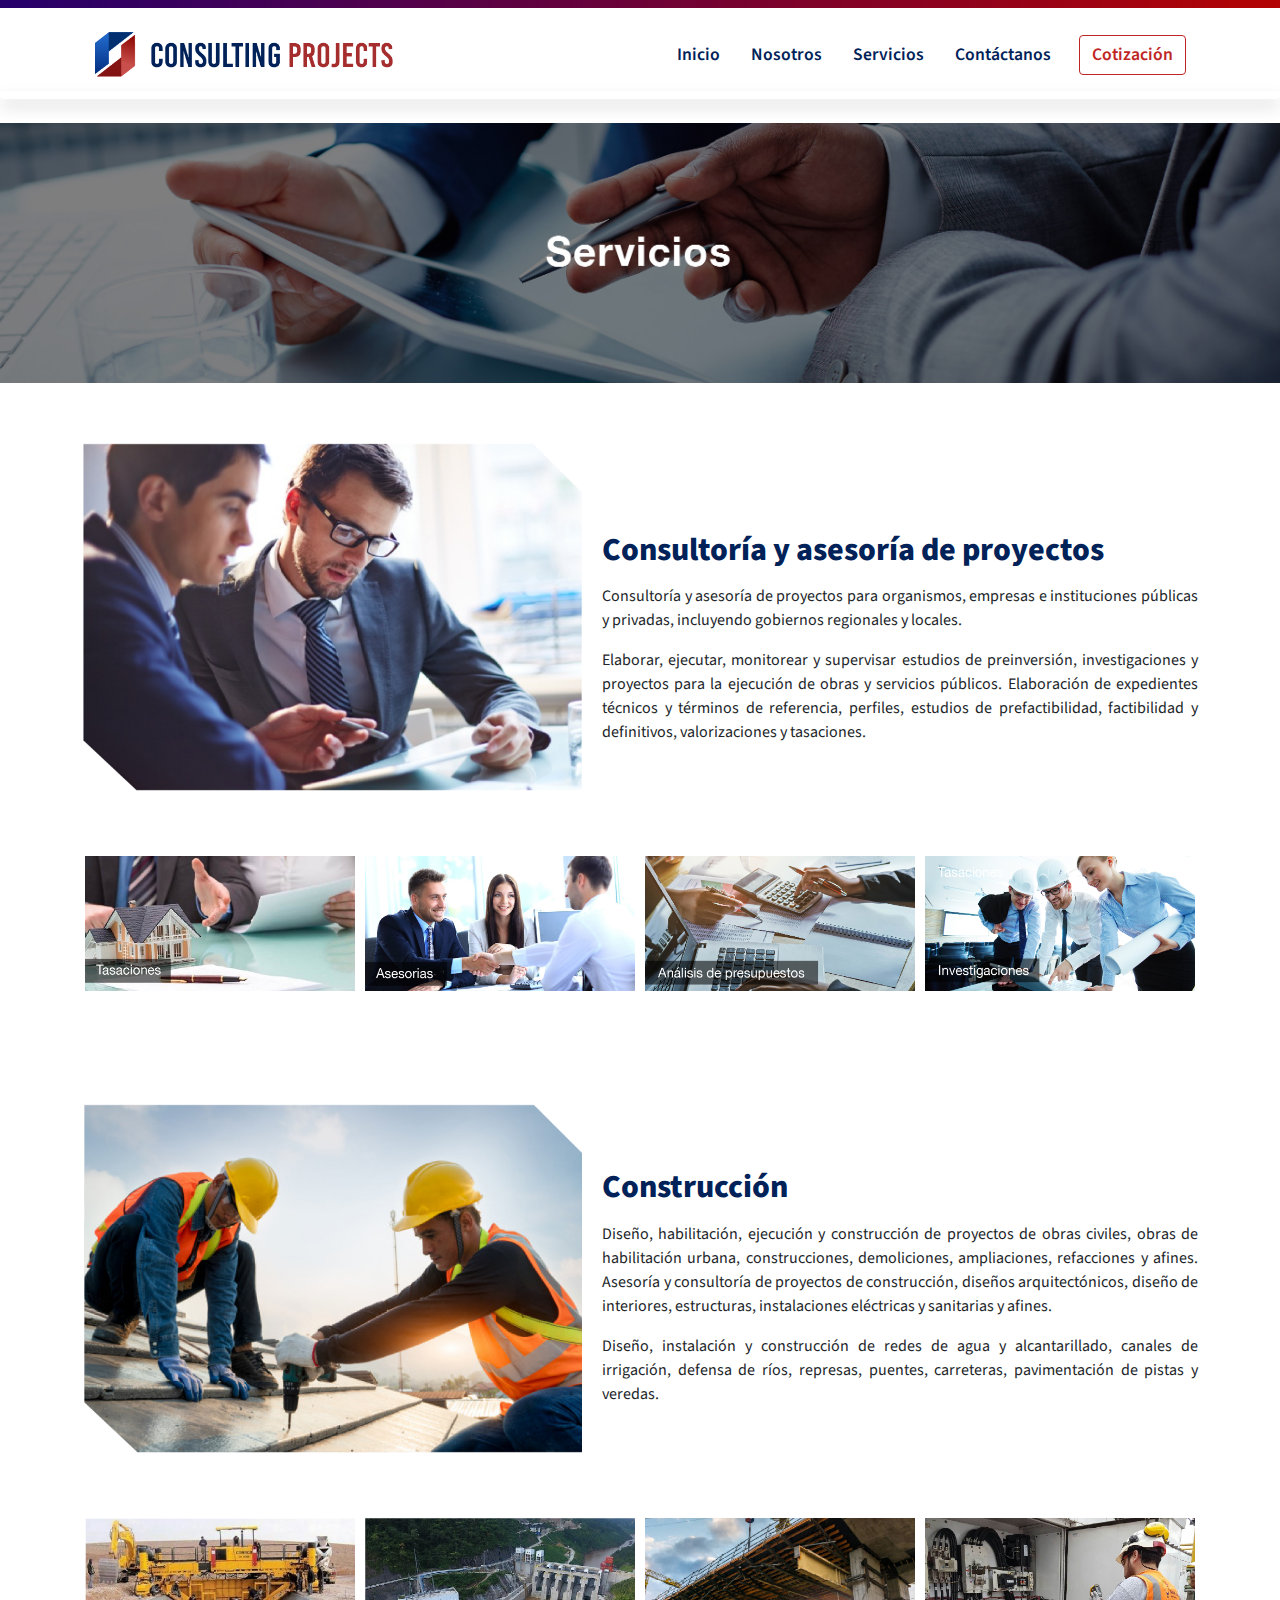
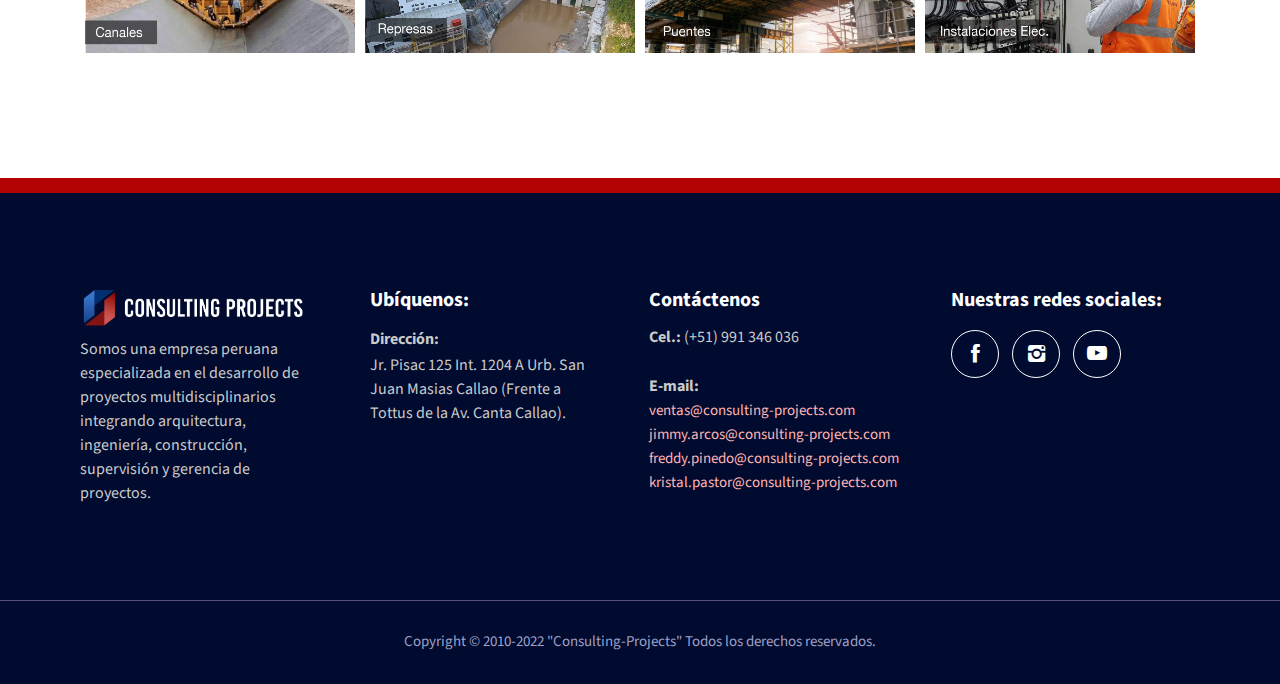
<file: servicios.html>
<!doctype html>
<html lang="en">
  <head>
    <!-- Required meta tags -->
    <meta charset="utf-8">
    <meta name="viewport" content="width=device-width, initial-scale=1">

    <!-- Bootstrap CSS -->
    <link rel="stylesheet" href="css/bootstrap.min.css">


    <link rel="stylesheet" href="css/fontello.css">
    <link rel="stylesheet" href="css/footer.css">
    <link rel="stylesheet" href="css/stylos.css">
    <link rel="stylesheet" href="css/normalize.css">
    <link rel="stylesheet" href="css/servicios.css">

    <title>Consulting Projects | Consultoria y Construcción</title>


  </head>
  <body>
    
    <header class="header ">
        <div class="linea-superior"></div>
       
       <div class="container ">
        <nav class="navbar navbar-expand-lg navbar-body style="background-color: #ffff; ">
            <div class="container-fluid">
              <a class="navbar-brand" href=""><img src="img/logotipo-consulting-01.png" alt=""></a>
              <button class="navbar-toggler style="border-color: writhe; type="button" data-bs-toggle="collapse" data-bs-target="#navbarSupportedContent" aria-controls="navbarSupportedContent" aria-expanded="false" aria-label="Toggle navigation">
                <span class="navbar-toggler-icon-body"><img src="img/icono-hamburguesa-01.png" alt=""></span>
              </button>
              
              <div class="collapse navbar-collapse justify-content-between " id="navbarSupportedContent">
                <ul class="navbar-nav ms-auto mb-2 mb-lg-0">
                  <li class="nav-item">
                    <a class="nav-link active" aria-current="page" href="index.html">Inicio</a>
                  </li>
                  <li class="nav-item">
                    <a class="nav-link" href="nosotros.html">Nosotros</a>
                  </li>
                  <!--<li class="nav-item dropdown">
                    <a class="nav-link dropdown-toggle" href="#" id="navbarDropdown" role="button" data-bs-toggle="dropdown" aria-expanded="false">
                      Dropdown
                    </a>
                    <ul class="dropdown-menu" aria-labelledby="navbarDropdown">
                      <li><a class="dropdown-item" href="#">Action</a></li>
                      <li><a class="dropdown-item" href="#">Another action</a></li>
                      <li><hr class="dropdown-divider"></li>
                      <li><a class="dropdown-item" href="#">Something else here</a></li>
                    </ul>
                  </li> -->
                  <li class="nav-item">
                    <a class="nav-link" href="servicios.html">Servicios</a>
                  </li>
                  <li class="nav-item">
                    <a class="nav-link" href="contacto.html">Contáctanos</a>
                  </li>
                </ul>
                <ul class="navbar-nav ml-auto">
                  <a href="contacto.html"><button class="btn">Cotización</button></a> 
                </ul>
                
              </div>
            </div>
          </nav>
          
          
       </div>

       <div class="sombra shadow p-1 mb-4 bg-body rounded"></div>
       
    </header>




    <section>
        <div>
            
          <img src="img/banner-servicios-19.jpg" class="d-block w-100" alt="...">
            
        </div>
    </section>






    <!--
    <section>
        <div id="carouselExampleIndicators" class="carousel slide" data-bs-ride="carousel">
            <div class="carousel-indicators">
              <button type="button" data-bs-target="#carouselExampleIndicators" data-bs-slide-to="0" class="active" aria-current="true" aria-label="Slide 1"></button>
              <button type="button" data-bs-target="#carouselExampleIndicators" data-bs-slide-to="1" aria-label="Slide 2"></button>
              <button type="button" data-bs-target="#carouselExampleIndicators" data-bs-slide-to="2" aria-label="Slide 3"></button>
            </div>
            <div class="carousel-inner">
              <div class="carousel-item active">
                <img src="img/banners-03.png" class="d-block w-100" alt="...">
              </div>
              <div class="carousel-item">
                <img src="img/banners-04.png" class="d-block w-100" alt="...">
              </div>
              <div class="carousel-item">
                <img src="img/banners-05.png" class="d-block w-100" alt="...">
              </div>
            </div>
            <button class="carousel-control-prev" type="button" data-bs-target="#carouselExampleIndicators" data-bs-slide="prev">
              <span class="carousel-control-prev-icon" aria-hidden="true"></span>
              <span class="visually-hidden">Previous</span>
            </button>
            <button class="carousel-control-next" type="button" data-bs-target="#carouselExampleIndicators" data-bs-slide="next">
              <span class="carousel-control-next-icon" aria-hidden="true"></span>
              <span class="visually-hidden">Next</span>
            </button>
          </div>
    </section> -->

    



    



    </section>

    <section class="que-ofrecemos">

        <div class="container">
            <div class="contentx2" >
                <div class="izquierda-imagen">
                  <img class="image-proyecto" src="img/servicios-02.jpg" alt="...">
                </div>
                <div class="derecho-texto">
                    <h1 class="text-nosotros-2">Consultoría y asesoría de proyectos</h1>             
                    <p style="text-align: justify;">Consultoría y asesoría de proyectos para organismos, 
                        empresas e instituciones públicas y privadas, incluyendo gobiernos regionales 
                        y locales. </p>
                    <p style="text-align: justify; margin-bottom: 0px;">
                        Elaborar, ejecutar, monitorear y supervisar estudios de preinversión, investigaciones 
                        y proyectos para la ejecución de obras y servicios públicos. Elaboración de expedientes 
                        técnicos y términos de referencia, perfiles, estudios de prefactibilidad, factibilidad 
                        y definitivos, valorizaciones y tasaciones.</p>
                    <!-- boton ver mas  <a class="ver-mas-1" href="">Ver más</a> -->
                    
                </div>
              </div>
        </div>

    </section>







    <section class="seccion-imagenes-chicas"> 
        <div class="contenedor-grid">
            <div class="columna-2">
                <a href="#">
                    <img class="servicio-proyectos" src="img/imagenes-servicios-chicos-14.jpg" alt="galeria-maquila-01">
                </a>
                <a href="#">
                    <img class="servicio-proyectos" src="img/imagenes-servicios-chicos-15.jpg" alt="galeria-maquila-01">
                </a>
            </div>
            <div class="columna-2">
                <a href="#">
                    <img class="servicio-proyectos" src="img/imagenes-servicios-chicos-16.jpg" alt="galeria-maquila-01">
                </a>
                <a href="#">
                    <img class="servicio-proyectos" src="img/imagenes-servicios-chicos-17.jpg" alt="galeria-maquila-01">
                </a>
            </div>
        </div>
    </section>


</br>
</br>









    <section class="que-ofrecemos">

        <div class="container">
            <div class="contentx2" >
                <div class="izquierda-imagen">
                    <img class="image-proyecto" src="img/servicios-03.jpg" alt="...">
                  </div>
                
                <div class="derecho-texto">
                    <h1 class="text-nosotros-2">Construcción</h1>             
                    <p style="text-align: justify;">Diseño, habilitación, ejecución y construcción de 
                        proyectos de obras civiles, obras de habilitación urbana, construcciones, 
                        demoliciones, ampliaciones, refacciones y afines. Asesoría y consultoría de 
                        proyectos de construcción, diseños arquitectónicos, diseño de interiores, 
                        estructuras, instalaciones eléctricas y sanitarias y afines. </p>
                    <p style="text-align: justify; margin-bottom: 25px;">
                        Diseño, instalación y construcción de redes de agua y alcantarillado, 
                        canales de irrigación, defensa de ríos, represas, puentes, carreteras,
                         pavimentación de pistas y veredas. </p>
                    <!-- boton ver mas  <a class="ver-mas-1" href="">Ver más</a> -->
                    
                </div>
                
            </div>
        </div>

    </section>



    <section class="seccion-imagenes-chicas"> 
        <div class="contenedor-grid">
            <div class="columna-2">
                <a href="#">
                    <img class="servicio-proyectos" src="img/imagenes-servicios-chicos-09.jpg" alt="galeria-maquila-01">
                </a>
                <a href="#">
                    <img class="servicio-proyectos" src="img/imagenes-servicios-chicos-10.jpg" alt="galeria-maquila-01">
                </a>
            </div>
            <div class="columna-2">
                <a href="#">
                    <img class="servicio-proyectos" src="img/imagenes-servicios-chicos-11.jpg" alt="galeria-maquila-01">
                </a>
                <a href="#">
                    <img class="servicio-proyectos" src="img/imagenes-servicios-chicos-12.jpg" alt="galeria-maquila-01">
                </a>
            </div>
        </div>
    </section>

</br>
</br>
</br>

</br>

</br>




    <!--
    <section class="teamwork">
        <div class="container">
            <h1 class="text-center">Grupo de trabajo</h1>
            <div class="row row-cols-1 row-cols-md-3 g-4">
                <div class="col">
                  <div class="card">
                    <img src="img/ejecutivos-04.png" class="rounded mx-auto d-block" alt="...">
                    <div class="card-body">
                      <h5 class="card-title">Card title</h5>
                      <a class="icon-facebook" href=""></a> <a class="icon-facebook" href=""></a>
                    </div>
                  </div>
                </div>
                <div class="col">
                  <div class="card">
                    <img src="..." class="card-img-top" alt="...">
                    <div class="card-body">
                      <h5 class="card-title">Card title</h5>
                      <p class="card-text">This is a longer card with supporting text below as a natural lead-in to additional content. This content is a little bit longer.</p>
                    </div>
                  </div>
                </div>
                <div class="col">
                  <div class="card">
                    <img src="..." class="card-img-top" alt="...">
                    <div class="card-body">
                      <h5 class="card-title">Card title</h5>
                      <p class="card-text">This is a longer card with supporting text below as a natural lead-in to additional content.</p>
                    </div>
                  </div>
                </div>
                
              </div>
        </div>
    </section> -->


















    <div class="linea-a"></div>
    <footer>
        
        <div class="pie-content">
            <div class="card3"><img src="img/logotipo-consulting-projets-color-03.png" alt="">
            <p class="text-pie1">Somos una empresa peruana especializada en el desarrollo de proyectos multidisciplinarios 
                integrando arquitectura, ingeniería, construcción, supervisión y gerencia de proyectos.</p>
                
            </div>
            
            <div class="card3"><h4>Ubíquenos:</h4>
                <p class="text-pie">  <p style="font-weight: 700; margin-bottom: 2px;">Dirección:</p> <p> Jr. Pisac 125 Int. 1204 A Urb. San Juan Masias Callao 
                    (Frente a Tottus de la Av. Canta Callao).</p></div>
            <div class="card3" style="width: 322px;"><h4>Contáctenos</h4> 
                      <div><p class="text-pie" > <span style="font-weight: 700; margin-bottom: 2px;">Cel.:</span>  (+51) 991 346 036</p></div>
                  </br>
                      <div><p class="text-pie" style="font-weight: 700; margin-bottom: 2px;"> E-mail: </p> </div>
                      <div> <a class="correos" href="mailto:ventas@consulting-projects.com"> ventas@consulting-projects.com</a></div>
                      <div> <a class="correos" href="mailto:jimmy.arcos@consulting-projects.com"> jimmy.arcos@consulting-projects.com</a></div>
                      <div> <a class="correos" href="mailto:freddy.pinedo@consulting-projects.com"> freddy.pinedo@consulting-projects.com</a></div>
                      <div> <a class="correos" href="mailto:kristal.pastor@consulting-projects.com"> kristal.pastor@consulting-projects.com</a></div>
            </div>            
            <div class="card3"><h4>Nuestras redes sociales:</h4>
                
                <div class="redes-sociales-abajo" >
                    <a target="_blank" href="https://www.facebook.com/"><span  style="padding: 9px; border-radius: 50px; border-color: white; border: 1px solid;" class="icon-facebook"></span></a>
                    <a target="_blank" href="https://www.instagram.com/"><span  style="padding: 9px; border-radius: 50px; border-color: white; border: 1px solid;" class="icon-instagram"></span></a>
                    <span  style="padding: 9px; border-radius: 50px; border-color: white; border: 1px solid;" class="icon-youtube-play"></span>
                </div>
               
            </div>


                




        </div>
        <div class="down">
            <p>Copyright ©  2010-2022 "Consulting-Projects" Todos los derechos reservados.</p>
        </div>
    </footer>

   









    <!-- Optional JavaScript; choose one of the two! -->

    <!-- Option 1: Bootstrap Bundle with Popper -->
    <script src="https://cdn.jsdelivr.net/npm/bootstrap@5.0.1/dist/js/bootstrap.bundle.min.js" integrity="sha384-gtEjrD/SeCtmISkJkNUaaKMoLD0//ElJ19smozuHV6z3Iehds+3Ulb9Bn9Plx0x4" crossorigin="anonymous"></script>

    <!-- Option 2: Separate Popper and Bootstrap JS -->
    
    <script src="https://cdn.jsdelivr.net/npm/@popperjs/core@2.9.2/dist/umd/popper.min.js" integrity="sha384-IQsoLXl5PILFhosVNubq5LC7Qb9DXgDA9i+tQ8Zj3iwWAwPtgFTxbJ8NT4GN1R8p" crossorigin="anonymous"></script>
    <script src="js/bootstrap.min.js"></script>
    
  </body>
</html>
</file>
<file: css/fontello.css>
@font-face {
  font-family: 'fontello';
  src: url('../font/fontello.eot?48093995');
  src: url('../font/fontello.eot?48093995#iefix') format('embedded-opentype'),
       url('../font/fontello.woff2?48093995') format('woff2'),
       url('../font/fontello.woff?48093995') format('woff'),
       url('../font/fontello.ttf?48093995') format('truetype'),
       url('../font/fontello.svg?48093995#fontello') format('svg');
  font-weight: normal;
  font-style: normal;
}
/* Chrome hack: SVG is rendered more smooth in Windozze. 100% magic, uncomment if you need it. */
/* Note, that will break hinting! In other OS-es font will be not as sharp as it could be */
/*
@media screen and (-webkit-min-device-pixel-ratio:0) {
  @font-face {
    font-family: 'fontello';
    src: url('../font/fontello.svg?48093995#fontello') format('svg');
  }
}
*/
 
 [class^="icon-"]:before, [class*=" icon-"]:before {
  font-family: "fontello";
  font-style: normal;
  font-weight: normal;
  speak: never;
 
  display: inline-block;
  text-decoration: inherit;
  width: 1em;
  margin-right: .2em;
  text-align: center;
  /* opacity: .8; */
 
  /* For safety - reset parent styles, that can break glyph codes*/
  font-variant: normal;
  text-transform: none;
 
  /* fix buttons height, for twitter bootstrap */
  line-height: 1em;
 
  /* Animation center compensation - margins should be symmetric */
  /* remove if not needed */
  margin-left: .2em;
 
  /* you can be more comfortable with increased icons size */
  /* font-size: 120%; */
 
  /* Font smoothing. That was taken from TWBS */
  -webkit-font-smoothing: antialiased;
  -moz-osx-font-smoothing: grayscale;
 
  /* Uncomment for 3D effect */
  /* text-shadow: 1px 1px 1px rgba(127, 127, 127, 0.3); */
}
 
.icon-location:before { content: '\e800'; } /* '' */
.icon-menu:before { content: '\e801'; } /* '' */
.icon-phone:before { content: '\e802'; } /* '' */
.icon-paper-plane:before { content: '\f01d'; } /* '' */
.icon-facebook:before { content: '\f052'; } /* '' */
.icon-twitter:before { content: '\f058'; } /* '' */
.icon-angle-down:before { content: '\f107'; } /* '' */
.icon-youtube-play:before { content: '\f16a'; } /* '' */
.icon-whatsapp:before { content: '\f232'; } /* '' */
.icon-instagram:before { content: '\f32d'; } /* '' */
.icon-mail:before { content: '\2709'; } /* '✉' */
</file>
<file: css/footer.css>
@import url('https://fonts.googleapis.com/css2?family=Source+Sans+Pro:wght@200;300;400;600;700;900&display=swap');

footer{

    font-family: 'Source Sans Pro', sans-serif;
    background: #000b2f;
    color: cornsilk;
    width: 100%;
    padding-top: 30px;
    padding-bottom: 0px;
    margin-bottom: 0px;

}

.pie-content{
    width: 98%;
    max-width: 1150px;
    margin-left: auto;
    margin-right: auto;
    margin-top: 20px;
    display: flex;
    justify-content: center;
    justify-content: space-between;
    flex-wrap: nowrap;
    color: rgb(202, 202, 202);
    margin-bottom: 60px;
}

@media (max-width: 1020px){
    .pie-content{
        flex-wrap: wrap;
    }
}
.card3{
    top: 0;
    margin-top: 30px ;
    padding: 15px;
    width: 295px;
    margin-right: 20px;

}
.card3 img{
    width: 240px;
    margin-bottom: 10px;
}
h4{
    font-family: 'Source Sans Pro', sans-serif;
    font-size: 20px;
    font-weight: 800;
    margin-bottom: 15px;
    color: #ffffff;
    font-weight: 700;
}

.text-pie1{
    font-size: 16px;
    line-height: 24px;
    margin-bottom: 20px;
}
.text-pie2{
    font-size: 16px;
}
.card3 .flechita{
    width: 10px;
    margin-right: 8px;
}
.grupo-flecha{
    display: flex;
    align-self: center;
    justify-content: left;
}


.text-pie{
    font-size: 16px;
    line-height: 20px;
    margin-bottom: 5px;
}

.correos{
    text-decoration: none;
    color: rgb(255, 179, 179);
    line-height: 22px;
    font-size: 15px;
}

.correos:hover{
    color: white;
    transition: all .5s;
}

.down{
    background: #000b2f;
    margin-left: auto;
    margin-right: auto;
    border-top: 0.2px solid rgb(85, 82, 129);
    padding-bottom: 0px;
    margin-bottom: 0px;
}

.down p{
    padding-top: 30px;
    padding-bottom: 30px;
    padding-left: 10px;
    padding-right: 10px;
    text-align: center;
    font-size: 15px;
    color: rgb(159, 159, 199);
    margin-bottom: 0px;
} 
.redes-sociales-abajo span{
    color: white;
    font-size: 20px;
    left: 0;
    margin-right: 10px;
    cursor: pointer;
    
}

.redes-sociales-abajo{
    padding-top: 12px;
}


.redes-sociales-abajo span:hover{
    color: rgb(226, 211, 211);
    transition: all .5s;
}

.linea-a{
    width: 100%;
    height: 15px;
    background-color: #b30303;
}



.image-proyecto{
    width: 500px;
}


.que-ofrecemos{
    padding-top: 40px;
    padding-bottom: 40px;
}
</file>
<file: css/stylos.css>
@import url('https://fonts.googleapis.com/css2?family=Source+Sans+Pro:wght@200;300;400;600;700;900&display=swap');




*{
    margin: 0;
    padding: 0;
    box-sizing: border-box;
    font-family: 'Source Sans Pro', sans-serif;
}

.navbar-brand img{
    width: 300px;
}

@media (max-width: 320px){
    .container-fluid .navbar-brand img{
        width: 160px;
    }
    .container-fluid .navbar-toggler-icon-body img{
        width: 24px;
    }
    
    
}


@media (max-width: 453px) {
    .navbar-brand img{
        width: 200px;
    }
    .navbar-toggler-icon-body img{
        width: 25px;
    }
    
  }

  @media (max-width: 600px){
    .image-proyecto{
        max-width: 100%;
        
        margin:  auto;
        margin: 0px;
    }
    
    
  }





  @media (max-width: 991px){
    #navbarSupportedContent ul .nav-item a{
        font-family: 'Source Sans Pro', sans-serif;
        font-weight: 600;
        font-size: 1.1rem;
        color: #002259;
        margin-left: 1px;
        padding: 10px;

    }
    ul .btn{
        display: none;
    }
    .imagen-fondo-nosotros{
        display: none;
    }
    .seccion-nosotros-franja .container{
        padding-top: 30px;
        padding-bottom: 30px;
    }
    
    
    
  }

.linea-superior{
    width: 100%;
    height: 8px;
    margin-bottom: 10px;
    background-image: linear-gradient(to right ,#25006b , #b30303 );
}

button .navbar-toggler-icon{
    color: #25006b;
    width: 20px;
}
.navbar-toggler-icon-body img{
    width: 45px;
}
button .navbar-toggler{
    color: #b30303;
}

.nav-item a{
    font-family: 'Source Sans Pro', sans-serif;
    font-weight: 600;
    font-size: 1.1rem;
    color: #002259;
    margin-left: 15px;
}

.nav-item a:hover,
.nav-item a:after{
    color: #BF2525;
}

ul .btn{
    color: #BF2525;
    font-family: 'Source Sans Pro', sans-serif;
    font-weight: 600;
    font-size: 1.1rem;
    border-color: #BF2525;
    margin-left: 20px;
}

ul .btn:hover{
    color: white;
    background-color: #c75252;
    border-color: #c75252;
    transition: 0.8s;
}

.carousel-control-prev,
.carousel-control-next{
    color: white;
    border-color: white;
}

.text-nosotros-2{
    color: #002259;
    font-family: 'Source Sans Pro', sans-serif;
    font-weight: 800;
    margin-bottom: 15px;
}


h3{
    color: #002259;
    font-family: 'Source Sans Pro', sans-serif;
    font-weight: 800;
}

h2{
    font-size: 38px;
    color: #002259;
    font-family: 'Source Sans Pro', sans-serif;
    font-weight: 700;

}

.card-img-top-2{
    margin-top: 10px;
    width: 90%;
}

.ver-mas-1{
    font-family: 'Source Sans Pro', sans-serif;
    font-weight: 400;
    margin-top: 10px;
    text-decoration: none;
    padding: 10px 15px;
    border-color: #b30303;
    border: 1px solid;
    color: #b30303;
}

.ver-mas-1:hover{
    border-color: white;
    background-color: #b30303;
    border: 1px solid;
    color: #ffffff;
    font-weight: 600;
    transition: .7s;
}




.parrafoslider{
    font-size: 1.4rem;
    color: rgb(0, 5, 65);
    width: 60%;
    margin-top: -20px;
    font-weight: 700px;
}





/*   seccion franja colores texto nosotros e imagen  */


.seccion-nosotros-franja{
    display: flexbox;
    background-image: linear-gradient(to right , #b30303  ,#25006b);
}

.imagen-fondo-nosotros{
    width: 500px;
}

.flex-grow-1{
    margin-bottom: 30px;
}

.ver-mas-2{
    font-family: 'Source Sans Pro', sans-serif;
    font-weight: 400;
    margin-top: 10px;
    text-decoration: none;
    padding: 10px 15px;
    border-color: #ffffff;
    border: 1px solid;
    color: #ffffff;
}

.ver-mas-2:hover{
    font-weight: 600;
    padding: 10px 15px;
    border-color: #b30303;
    background-color: #ffffff;
    border: 1px solid;
    color: #b30303;
    transition: .5s;
}

.text-nosotros{
    font-weight: 700;
}



/* teamwork*/

.teamwork{
    background-image: url(../img/mapa-07.png);
    background-image: 100%;
}


.contentx{
    display: flex;
    justify-content: center;
    margin: 20px auto;
    align-items: center;
    flex-wrap: nowrap;
}

.izquierda-imagen{
    display: flex;
    margin-right: 20px;
    margin-bottom: 20px;
}

@media (max-width: 991px){
    .contentx{
        
        flex-wrap: wrap;
        padding: 15px;
    }
    .izquierda-imagen{
        margin-right: 0px;
        margin-bottom: 20px;
    }
}

header{
    

    width: 100%;
    z-index: 1020;
}








.carrusel-chikito{
    display: none;
}






@media (max-width: 768px){
    .carousel-inner .carousel-item .container{
        position: absolute;
        padding-bottom: 100px;
    }
    .carrusel-chikito{
        display: block;
    }
    .carrusel-primero{
        display: none;
    }
    .carousel-item{
        height: 10% !important;
    }
}





.carousel-item{
    height: 33rem;
    background: #777;
    position: relative;
    background-position: center;
    background-size: cover;
    margin-top: 0px;
}

.carousel-item .container{
    position: absolute;
    padding-bottom: 240px;
    bottom: 0px;
    left: 0;
    right: 0;
}

.carousel-item .container h1{
    font-family: 'Source Sans Pro', sans-serif;
    font-size: 3.4rem;
    color: #002259;
    font-weight: bold;
}

.carousel-item .container h6{
    color: #b30303;
    font-weight: bold;
    font-size: 1.7rem;
    margin-bottom: -20px;
}
</file>
<file: css/servicios.css>
@import url('https://fonts.googleapis.com/css2?family=Source+Sans+Pro:wght@200;300;400;600;700;900&display=swap');




.seccion-imagenes-chicas{
    width: 95%;
    margin: 0px auto;

}

.contenedor-grid{
    display: flex;
    width: 100%;
    margin: 0px auto;
    max-width: 1150px;
    justify-content: center;
    align-items: center;
    flex-wrap: wrap;
}


.columna-2{
    display: flex;
    flex-wrap: wrap;

}

.columna-2 a{
    padding: 5px;
    display: block;
    margin: 0px auto;

}
.servicio-proyectos{
    display: block;
    margin: 0px auto;
    width: 270px;
}



.contentx2{
    display: flex;
    justify-content: center;
    margin: 20px auto 0 auto;
    align-items: center;
    flex-wrap: nowrap;
}

.izquierda-imagen{
    display: flex;
    margin-right: 20px;
    margin-bottom: 20px;
}

@media (max-width: 991px){
    .contentx2{
        
        flex-wrap: wrap;
        padding: 15px;
    }
    .izquierda-imagen{
        margin-right: 0px;
        margin-bottom: 5px;
    }
}
</file>
<file: css/nosotros.css>
.seccion-card{
    width: 100%;
    
}

.contenedor-x{
    display: flex;
    justify-content: center;
    width: 95%;
    max-width: 1100px;
    margin: 0px auto;
}
.columna-3{
    display: block;
    align-items: center;
    text-align: center;
    padding: 15px;
    width: 330px;
    margin: 0 auto;
    margin-bottom: 15px;
}

.columna-3 img{
    margin-bottom: 30px;
    width: 90px;
}


.espacio-seccion{
    height: 60px;
}

@media (max-width: 991px){
    .contenedor-x{
        flex-wrap: wrap;
    }
    .contenedor-y{
        flex-wrap: wrap;
    }
}




.seccion-card2{
    width: 100%;
    background-color: rgba(0, 0, 0, 0.058);
    background-image: url(../img/mapa-07.png);
    background-size: 100%;
    background-position: initial;
    padding-top: 60px;
    padding-bottom: 70px;
    
}


.columna-4{
    padding: 20px 20px 50px 20px;
    width: 310px;
    background-color: white;
    display: block;
    align-items: center;
    justify-content: center;
    text-align: center;
    margin-top: 15px;
    margin-bottom: 15px;
    margin-right: auto;
    margin-left: auto;
}

.contenedor-y{
    display: flex;
    justify-content: center;
    width: 95%;
    max-width: 1100px;
    justify-content: space-between;
    margin: 0 auto;
}

.h2-medio{
    text-align: center;
    padding: 15px;
}
.ejecutivosi{
    margin-top: 23px;
    width: 140px;
    margin-bottom: 15px;
}

.h5-ejecutivos{
    color: #002259;
    font-family: 'Source Sans Pro', sans-serif;
    font-weight: 800;
    margin-bottom: 12px;
}
.h5-ejecutivos2{
    color: #BF2525;
    font-size: 15px;
    font-family: 'Source Sans Pro', sans-serif;
    font-weight: 600;
    padding-bottom: 20px;
    margin-bottom: 5px;
}

.columna-4 a{
    text-decoration: none;
    color: #002259;
    border-color: #002259;
    border: 1px solid;
    font-weight: 900;
    padding: 10px 13px;
    border-radius: 60px;
    margin-bottom: 20px;
    margin-left: 5px;
    font-size: 16px;
}

.columna-4 a:hover{
    color: #003a97;
    border-color: #003a97;
}
</file>
<file: css/contacto.css>
*{
    box-sizing: border-box;
}


.seccion-p{
    width: 95%;
    margin: 0 auto;
}

.contenedor-p{
    display: flex;
    justify-content: center;
    width: 100%;
    max-width: 1100px;
    margin: 0px auto;
}

form{
    padding: 20px;
    left: 0px;
    width: 100%;
    margin-right: auto;
}





.texto-contac{
    width: 800px;
}




@media (max-width: 700px){
    .contenedor-p{
        flex-wrap: wrap;
    }
    .texto-contac .srta-telefono{
        width: 100%;
        margin-top: 0px;
    }
    .texto-contac{
        margin-right: 0px;
        padding: 10px;
    }
    #boton{
        width: 100%;
    }
}







form input,
form textarea{
    display: block;
    padding: 15px;
    width: 100%;
    margin-bottom: 15px;
    border-radius: 6px;
    border: 1.2px solid;
    border-color: rgb(167, 167, 167);
    box-shadow: none;
    text-shadow: none;
}


form input:focus [type="text"],
form textarea:focus{
    border-color: rgb(75, 9, 230);
}


#boton{
    background-color: #BF2525;
    color: rgb(255, 255, 255);
    font-size: 19px;
    font-weight: 600;
    width: 150px;
    border: 0px;
}
#boton:hover{
    background-color: #e61111;
    transition: 0.5s;
}

form textarea{
    min-height: 100px;
    max-height: 200px;
}

.texto-contac{
    margin-right: 20px;
}

.col div{
    margin-bottom: 20px;
}
.col .icon-phone,
.col p{
    display: inline-block;
}

.texto-contac img{
    width: 300px;
    margin-bottom: 18px;
    border-radius: 20px;
    margin-top: 30px;
}
.col i{
    color: #BF2525;
    font-weight: 800;
    font-size: 20px;
    border-radius: 100px;
    padding: 6px;
}
</file>
